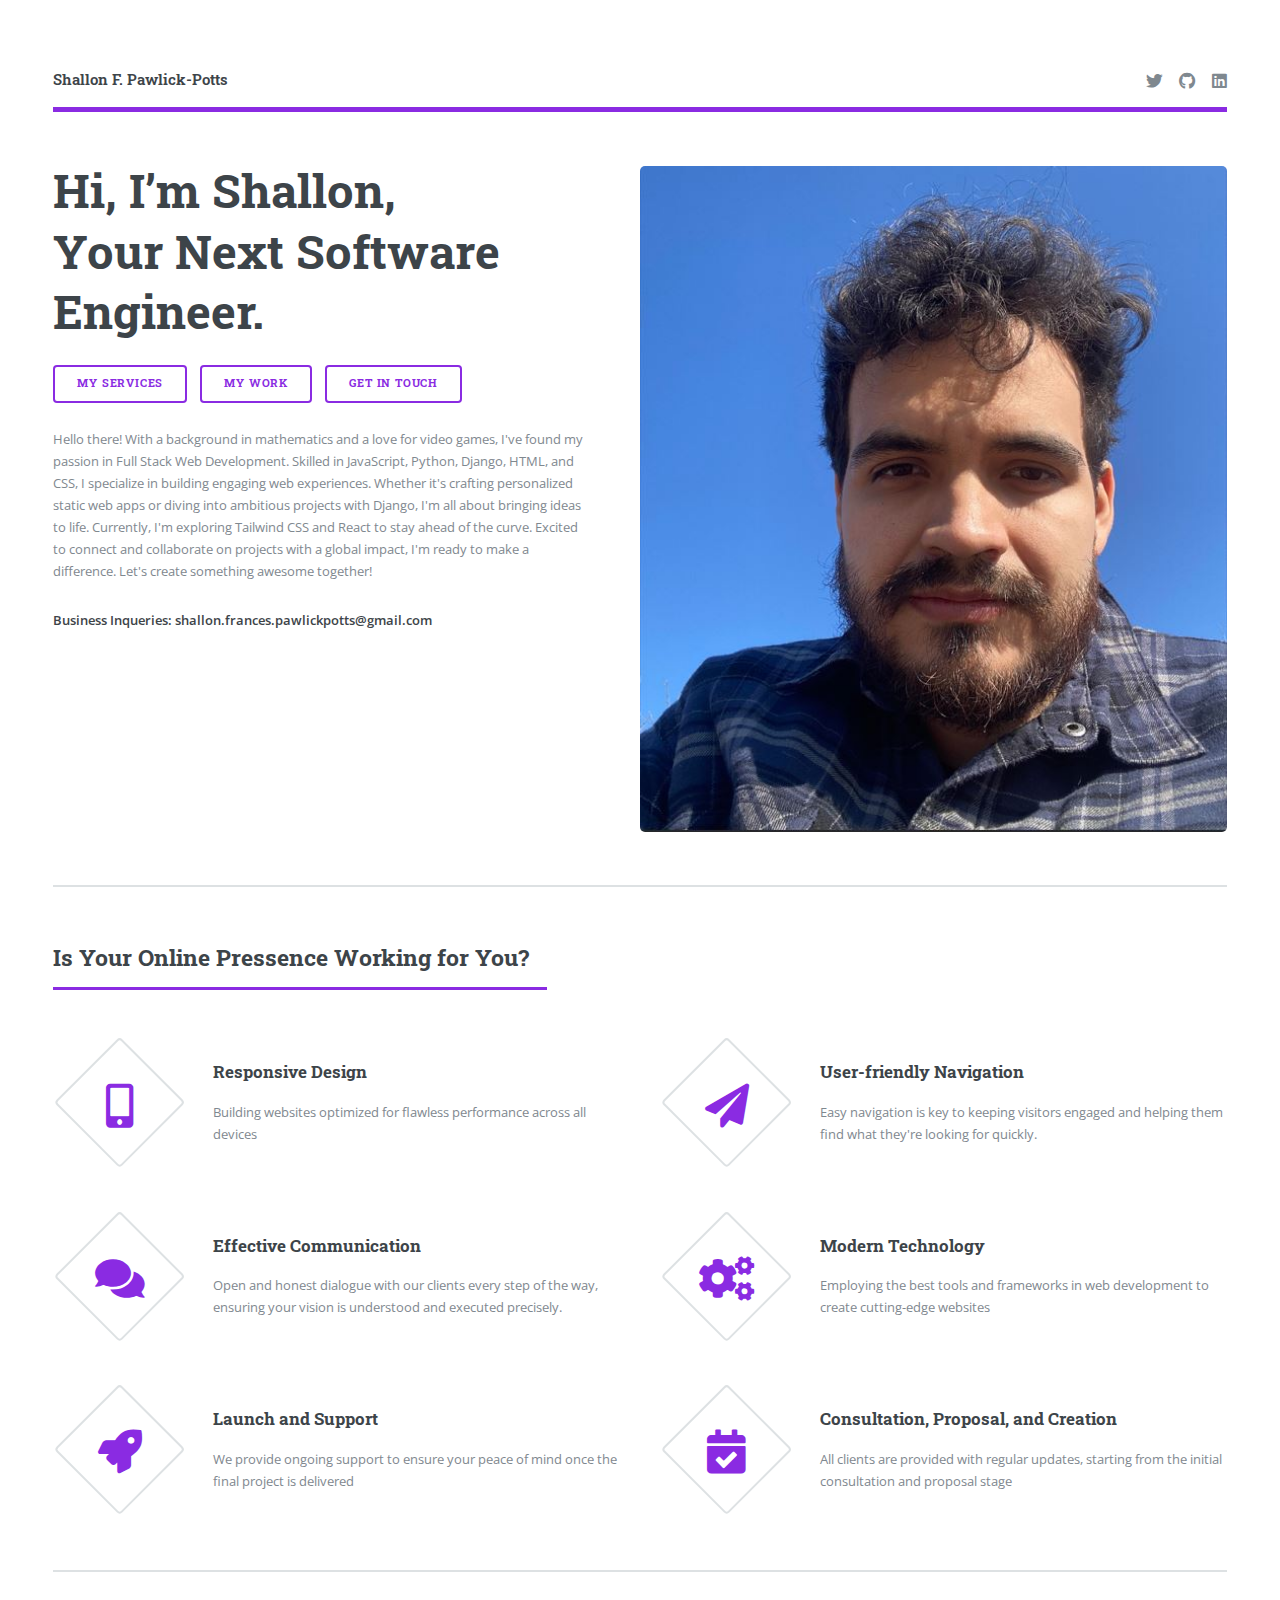
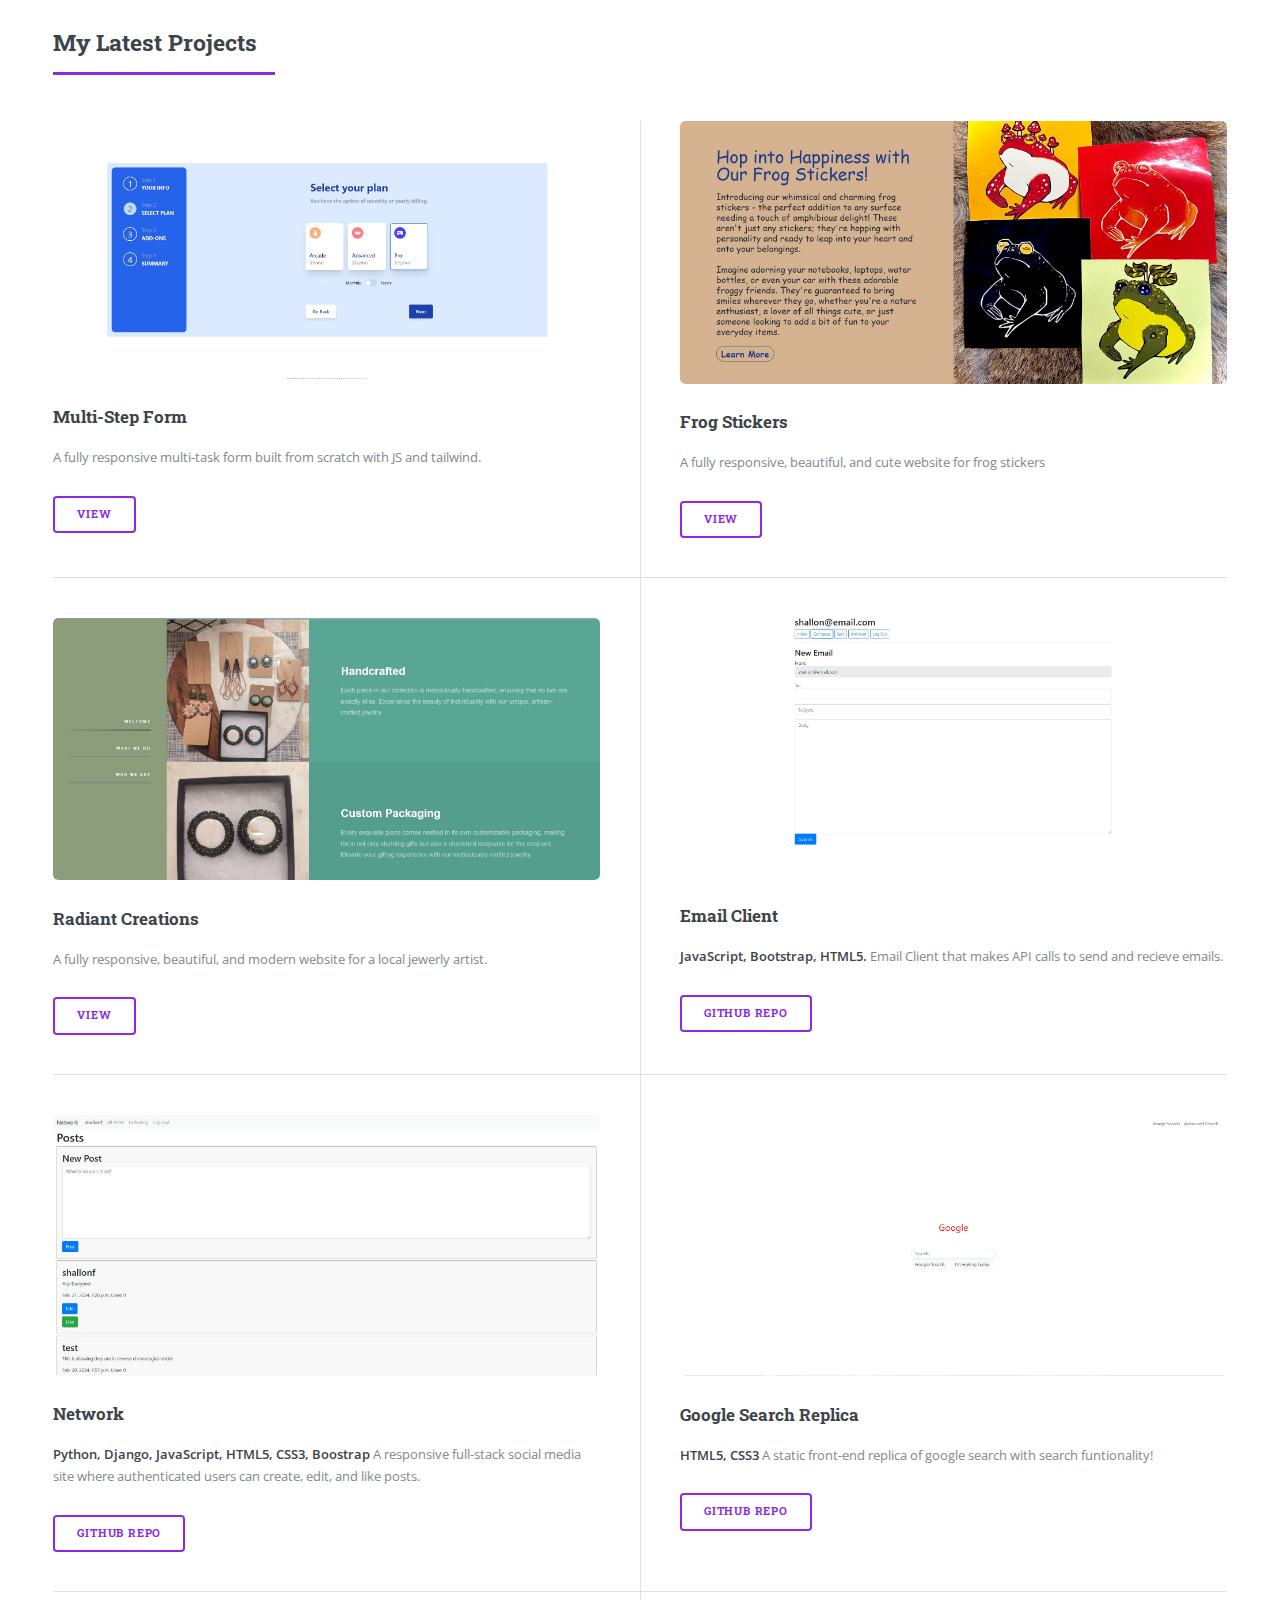
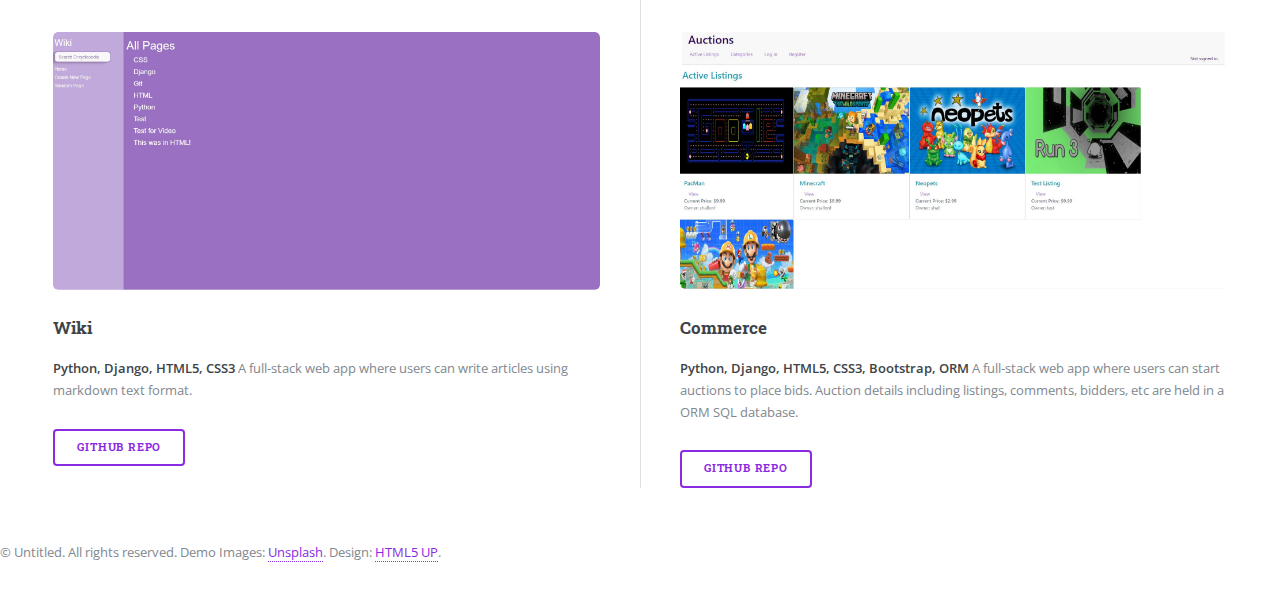
<file: index.html>
<!DOCTYPE HTML>
<!--
	Editorial by HTML5 UP
	html5up.net | @ajlkn
	Free for personal and commercial use under the CCA 3.0 license (html5up.net/license)
-->
<html>
	<head>
		<title>Shallon</title>
		<meta charset="utf-8" />
		<meta name="viewport" content="width=device-width, initial-scale=1, user-scalable=no" />
		<link rel="stylesheet" href="assets/css/main.css" />
	</head>
	<body class="is-preload">

		<!-- Wrapper -->
			<div id="wrapper">

				<!-- Main -->
					<div id="main">
						<div class="inner">

							<!-- Header -->
								<header id="header">
									<a href="#banner" class="logo"><strong>Shallon F. Pawlick-Potts</strong></a>
									<ul class="icons">
										<li><a href="https://twitter.com/shallondev" target="_blank" class="icon brands fa-twitter"><span class="label">Twitter</span></a></li>
										<li><a href="https://github.com/shallondev" target="_blank" class="icon brands fa-github"><span class="label">GitHub</span></a></li>
										<li><a href="https://www.linkedin.com/in/shallon-pawlick-potts-3b90b425b/" target="_blank" class="icon brands fa-linkedin"><span class="label">LinkIn</span></a></li>
									</ul>
								</header>

							<!-- Banner -->
								<section id="banner">
									<div class="content">
										<header>
											<h1>Hi, I’m Shallon,<br />
											Your Next Software Engineer.</h1>
										</header>
										<ul class="actions">
											<li><a href="#services" class="button big">My Services</a></li>
											<li><a href="#projects" class="button big">My Work</a></li>
											<li><a href="#connect-me" class="button big">Get in Touch</a></li>
										</ul>
										<p>
											Hello there! With a background in mathematics and a love for video games, I've found my passion in Full Stack Web Development. 
											Skilled in JavaScript, Python, Django, HTML, and CSS, I specialize in building engaging web experiences. Whether it's crafting personalized static web apps or 
											diving into ambitious projects with Django, I'm all about bringing ideas to life. Currently, I'm exploring Tailwind CSS and React to stay ahead of the curve. 
											Excited to connect and collaborate on projects with a global impact, I'm ready to make a difference. Let's create something awesome together!
										</p>
										<p id="connect-me">
											<strong>Business Inqueries: shallon.frances.pawlickpotts@gmail.com</strong>
										</p>
									</div>
									<span class="image object">
										<img src="images/me.jpg" alt="" />
									</span>
								</section>

							<!-- Section -->
								<section id="services">
									<header class="major">
										<h2>Is Your Online Pressence Working for You?</h2>
									</header>
									<div class="features">
										<article>
											<span class="icon solid fa-mobile-alt"></span>
											<div class="content">
												<h3>Responsive Design</h3>
												<p>Building websites optimized for flawless performance across all devices</p>
											</div>
										</article>
										<article>
											<span class="icon solid fa-paper-plane"></span>
											<div class="content">
												<h3>User-friendly Navigation</h3>
												<p>Easy navigation is key to keeping visitors engaged and helping them find what they're looking for quickly.</p>
											</div>
										</article>
										<article>
											<span class="icon solid fa-comments"></span>
											<div class="content">
												<h3>Effective Communication</h3>
												<p>Open and honest dialogue with our clients every step of the way, ensuring your vision is understood and executed precisely.</p>
											</div>
										</article>
										<article>
											<span class="icon solid fa-cogs"></span>
											<div class="content">
												<h3>Modern Technology</h3>
												<p>Employing the best tools and frameworks in web development to create cutting-edge websites</p>
											</div>
										</article>
										<article>
											<span class="icon solid fa-rocket"></span>
											<div class="content">
												<h3>Launch and Support</h3>
												<p>We provide ongoing support to ensure your peace of mind once the final project is delivered</p>
											</div>
										</article>
										<article>
											<span class="icon solid fa-calendar-check"></span>
											<div class="content">
												<h3>Consultation, Proposal, and Creation</h3>
												<p>All clients are provided with regular updates, starting from the initial consultation and proposal stage</p>
											</div>
										</article>
									</div>
								</section>

							<!-- Section -->
								<section id="projects">
									<header class="major">
										<h2>My Latest Projects</h2>
									</header>
									<div class="posts">
										<article>
											<a href="https://multi-form-shallon.netlify.app/" tartget="_blank" class="image"><img src="images/mult.jpg" alt="" /></a>
											<h3>Multi-Step Form</h3>
											<p>A fully responsive multi-task form built from scratch with JS and tailwind.</p>
											<ul class="actions">
												<li><a href="https://multi-form-shallon.netlify.app/" tartget="_blank" class="button">View</a></li>
											</ul>
										</article>
										<article>
											<a href="https://sticker-fenn.netlify.app/" tartget="_blank" class="image"><img src="images/frogstick.jpg" alt="" /></a>
											<h3>Frog Stickers</h3>
											<p>A fully responsive, beautiful, and cute website for frog stickers</p>
											<ul class="actions">
												<li><a href="https://sticker-fenn.netlify.app/" tartget="_blank" class="button">View</a></li>
											</ul>
										</article>
										<article>
											<a href="https://radiantcreations.netlify.app/" tartget="_blank" class="image"><img src="images/radiant.jpg" alt="" /></a>
											<h3>Radiant Creations</h3>
											<p>A fully responsive, beautiful, and modern website for a local jewerly artist.</p>
											<ul class="actions">
												<li><a href="https://radiantcreations.netlify.app/" tartget="_blank" class="button">View</a></li>
											</ul>
										</article>
										<article>
											<a href="https://github.com/shallondev/web50-projects" target="_blank" class="image"><img src="images/email.jpg" alt="" /></a>
											<h3>Email Client</h3>
											<p><strong>JavaScript, Bootstrap, HTML5.</strong> 
												Email Client that makes API calls to send and recieve emails.</p>
											<ul class="actions">
												<li><a href="https://github.com/shallondev/web50-projects" target="_blank" class="button">GitHub Repo</a></li>
											</ul>
										</article>
										<article>
											<a href="https://github.com/shallondev/web50-projects" target="_blank" class="image"><img src="images/network.jpg" alt="" /></a>
											<h3>Network</h3>
											<p><strong>Python, Django, JavaScript, HTML5, CSS3, Boostrap</strong> A responsive full-stack social media site where authenticated users can create, edit, and like posts.</p>
											<ul class="actions">
												<li><a href="https://github.com/shallondev/web50-projects" target="_blank" class="button">GitHub Repo</a></li>
											</ul>
										</article>
										<article>
											<a href="https://github.com/shallondev/web50-projects" target="_blank" class="image"><img src="images/search.jpg" alt="" /></a>
											<h3>Google Search Replica</h3>
											<p><strong>HTML5, CSS3</strong> A static front-end replica of google search with search funtionality!</p>
											<ul class="actions">
												<li><a href="https://github.com/shallondev/web50-projects" target="_blank" class="button">Github Repo</a></li>
											</ul>
										</article>
										<article>
											<a href="https://github.com/shallondev/web50-projects" target="_blank" class="image"><img src="images/wiki.jpg" alt="" /></a>
											<h3>Wiki</h3>
											<p><strong>Python, Django, HTML5, CSS3</strong> A full-stack web app where users can write articles using markdown text format.</p>
											<ul class="actions">
												<li><a href="https://github.com/shallondev/web50-projects" target="_blank" class="button">GitHub Repo</a></li>
											</ul>
										</article>
										<article>
											<a href="https://github.com/shallondev/web50-projects" target="_blank"class="image"><img src="images/commerce.jpg" alt="" /></a>
											<h3>Commerce</h3>
											<p><strong>Python, Django, HTML5, CSS3, Bootstrap, ORM</strong> A full-stack web app where users can start auctions to place bids. Auction details including listings, comments, bidders, etc are held in a ORM SQL database.</p>
											<ul class="actions">
												<li><a href="https://github.com/shallondev/web50-projects" target="_blank" class="button">GitHub Repo</a></li>
											</ul>
										</article>
									</div>
								</section>

						</div>
					</div>
			</div>

		<!-- Scripts -->
			<script src="assets/js/jquery.min.js"></script>
			<script src="assets/js/browser.min.js"></script>
			<script src="assets/js/breakpoints.min.js"></script>
			<script src="assets/js/util.js"></script>
			<script src="assets/js/main.js"></script>

			<p class="copyright">&copy; Untitled. All rights reserved. Demo Images: <a href="https://unsplash.com">Unsplash</a>. Design: <a href="https://html5up.net">HTML5 UP</a>.</p>
	</body>
</html>
</file>
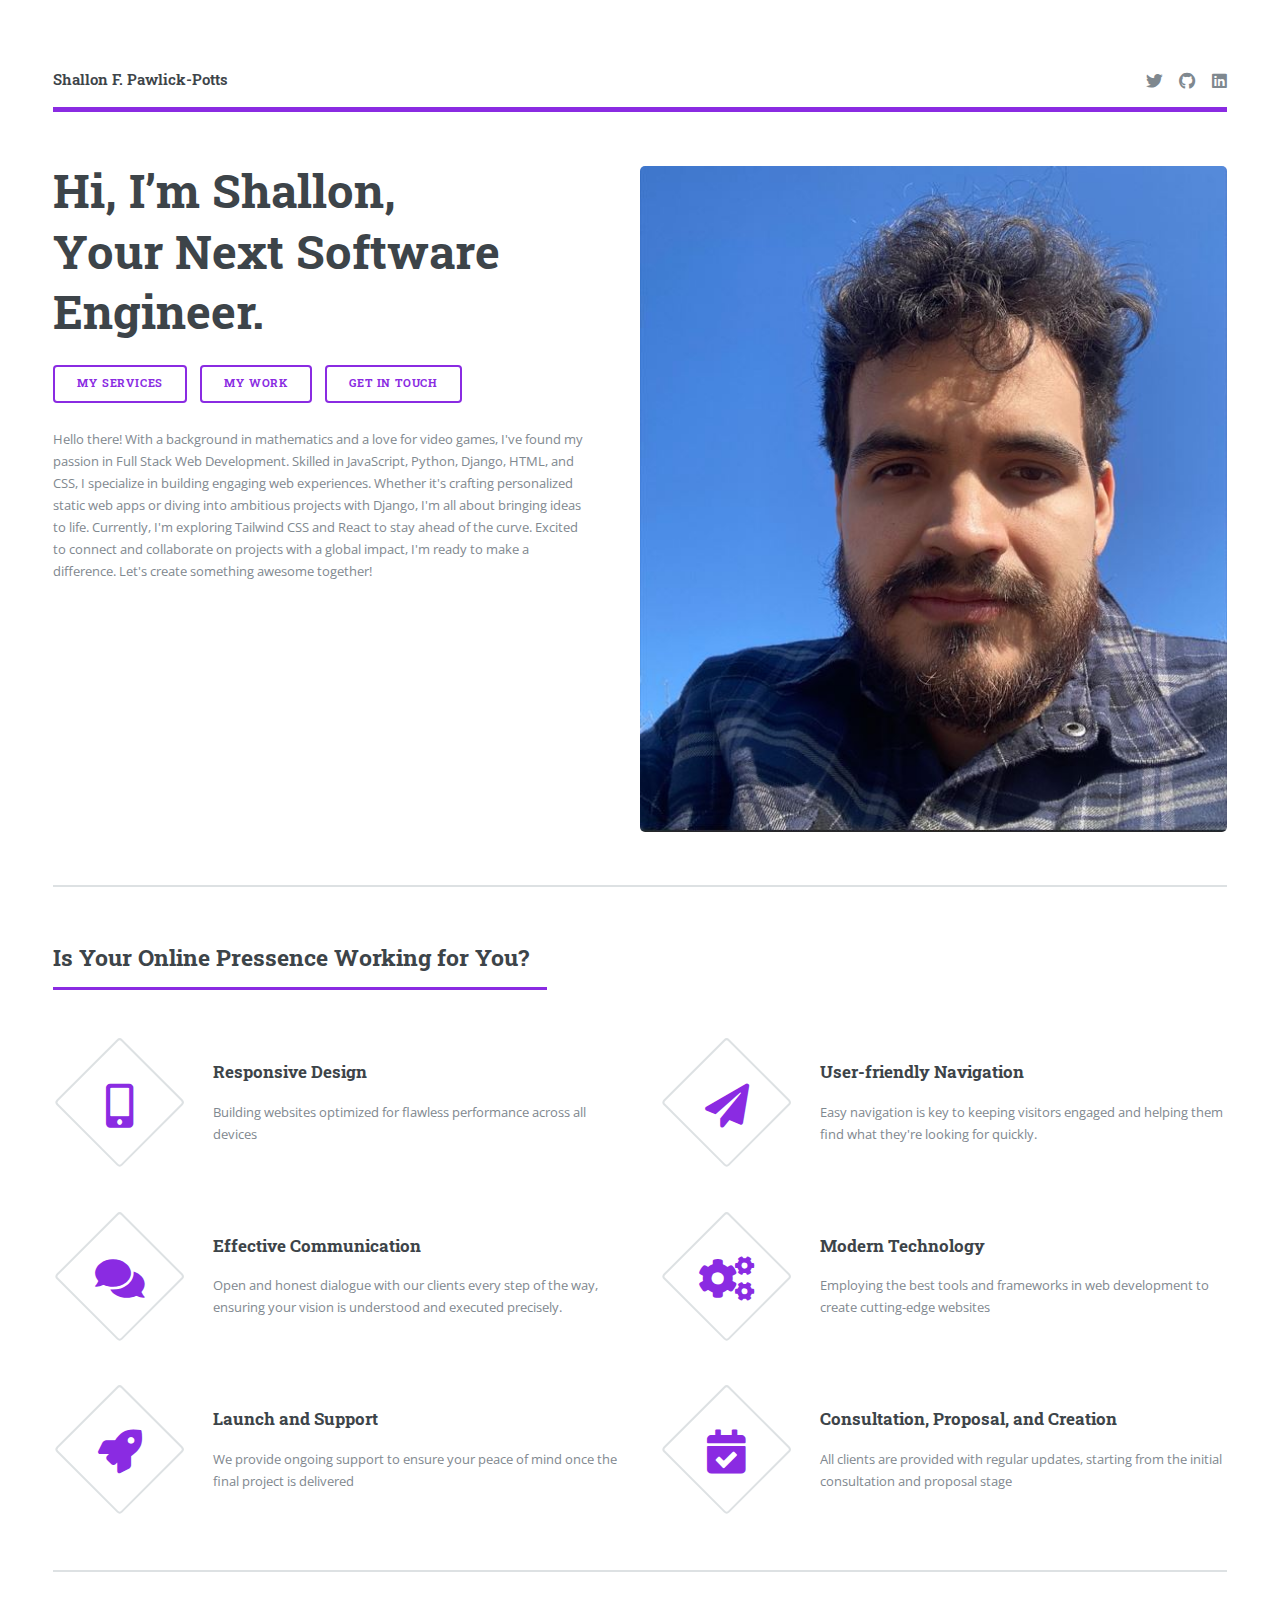
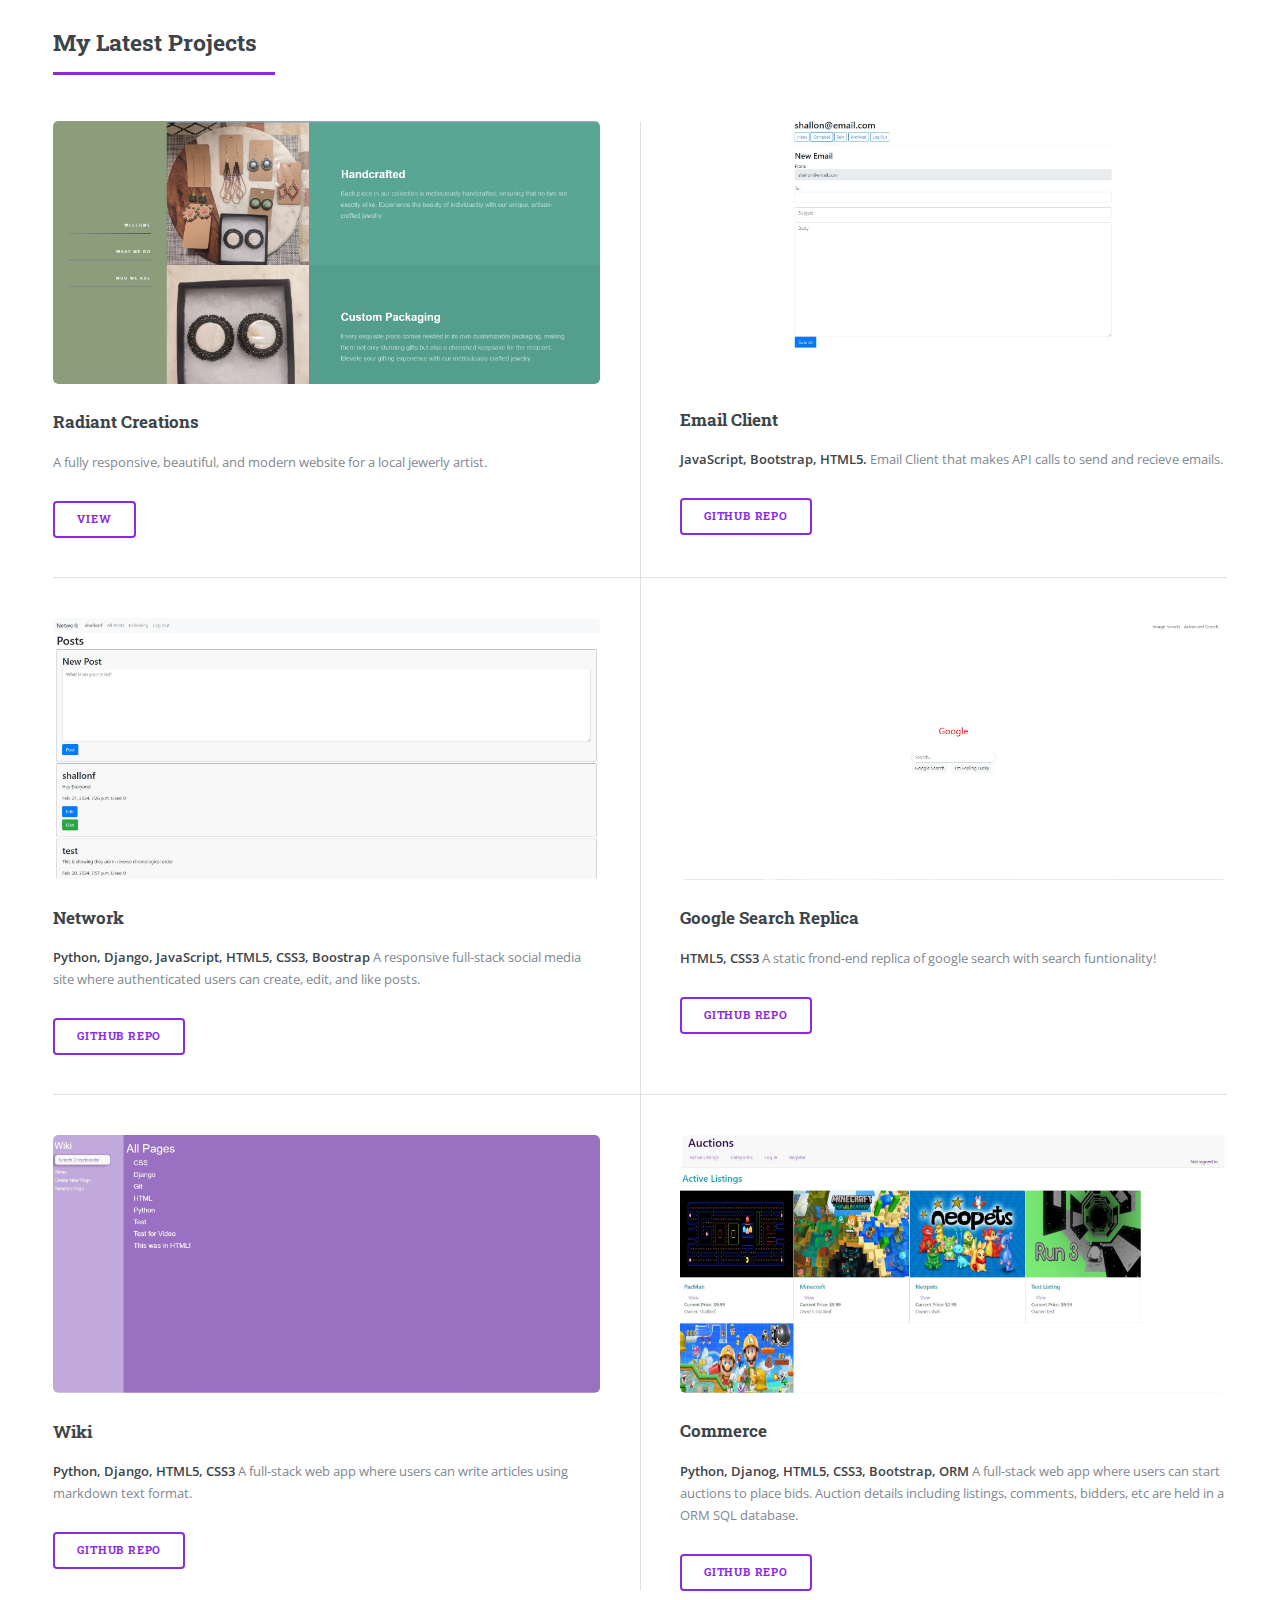
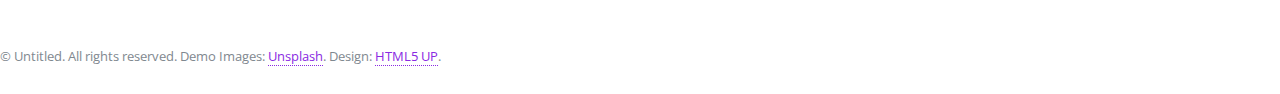
<file: portfolio/index.html>
<!DOCTYPE HTML>
<!--
	Editorial by HTML5 UP
	html5up.net | @ajlkn
	Free for personal and commercial use under the CCA 3.0 license (html5up.net/license)
-->
<html>
	<head>
		<title>Shallon</title>
		<meta charset="utf-8" />
		<meta name="viewport" content="width=device-width, initial-scale=1, user-scalable=no" />
		<link rel="stylesheet" href="assets/css/main.css" />
	</head>
	<body class="is-preload">

		<!-- Wrapper -->
			<div id="wrapper">

				<!-- Main -->
					<div id="main">
						<div class="inner">

							<!-- Header -->
								<header id="header">
									<a href="#banner" class="logo"><strong>Shallon F. Pawlick-Potts</strong></a>
									<ul class="icons">
										<li><a href="https://twitter.com/shallondev" target="_blank" class="icon brands fa-twitter"><span class="label">Twitter</span></a></li>
										<li><a href="https://github.com/shallondev" target="_blank" class="icon brands fa-github"><span class="label">GitHub</span></a></li>
										<li><a href="https://www.linkedin.com/in/shallon-pawlick-potts-3b90b425b/" target="_blank" class="icon brands fa-linkedin"><span class="label">LinkIn</span></a></li>
									</ul>
								</header>

							<!-- Banner -->
								<section id="banner">
									<div class="content">
										<header>
											<h1>Hi, I’m Shallon,<br />
											Your Next Software Engineer.</h1>
										</header>
										<ul class="actions">
											<li><a href="#services" class="button big">My Services</a></li>
											<li><a href="#projects" class="button big">My Work</a></li>
											<li><a href="#" class="button big">Get in Touch</a></li>
										</ul>
										<p>
											Hello there! With a background in mathematics and a love for video games, I've found my passion in Full Stack Web Development. 
											Skilled in JavaScript, Python, Django, HTML, and CSS, I specialize in building engaging web experiences. Whether it's crafting personalized static web apps or 
											diving into ambitious projects with Django, I'm all about bringing ideas to life. Currently, I'm exploring Tailwind CSS and React to stay ahead of the curve. 
											Excited to connect and collaborate on projects with a global impact, I'm ready to make a difference. Let's create something awesome together!
										</p>
									</div>
									<span class="image object">
										<img src="images/me.jpg" alt="" />
									</span>
								</section>

							<!-- Section -->
								<section id="services">
									<header class="major">
										<h2>Is Your Online Pressence Working for You?</h2>
									</header>
									<div class="features">
										<article>
											<span class="icon solid fa-mobile-alt"></span>
											<div class="content">
												<h3>Responsive Design</h3>
												<p>Building websites optimized for flawless performance across all devices</p>
											</div>
										</article>
										<article>
											<span class="icon solid fa-paper-plane"></span>
											<div class="content">
												<h3>User-friendly Navigation</h3>
												<p>Easy navigation is key to keeping visitors engaged and helping them find what they're looking for quickly.</p>
											</div>
										</article>
										<article>
											<span class="icon solid fa-comments"></span>
											<div class="content">
												<h3>Effective Communication</h3>
												<p>Open and honest dialogue with our clients every step of the way, ensuring your vision is understood and executed precisely.</p>
											</div>
										</article>
										<article>
											<span class="icon solid fa-cogs"></span>
											<div class="content">
												<h3>Modern Technology</h3>
												<p>Employing the best tools and frameworks in web development to create cutting-edge websites</p>
											</div>
										</article>
										<article>
											<span class="icon solid fa-rocket"></span>
											<div class="content">
												<h3>Launch and Support</h3>
												<p>We provide ongoing support to ensure your peace of mind once the final project is delivered</p>
											</div>
										</article>
										<article>
											<span class="icon solid fa-calendar-check"></span>
											<div class="content">
												<h3>Consultation, Proposal, and Creation</h3>
												<p>All clients are provided with regular updates, starting from the initial consultation and proposal stage</p>
											</div>
										</article>
									</div>
								</section>

							<!-- Section -->
								<section id="projects">
									<header class="major">
										<h2>My Latest Projects</h2>
									</header>
									<div class="posts">
										<article>
											<a href="https://radiantcreations.netlify.app/" tartget="_blank" class="image"><img src="images/radiant.jpg" alt="" /></a>
											<h3>Radiant Creations</h3>
											<p>A fully responsive, beautiful, and modern website for a local jewerly artist.</p>
											<ul class="actions">
												<li><a href="https://radiantcreations.netlify.app/" tartget="_blank" class="button">View</a></li>
											</ul>
										</article>
										<article>
											<a href="https://github.com/shallondev/web50-projects" target="_blank" class="image"><img src="images/email.jpg" alt="" /></a>
											<h3>Email Client</h3>
											<p><strong>JavaScript, Bootstrap, HTML5.</strong> 
												Email Client that makes API calls to send and recieve emails.</p>
											<ul class="actions">
												<li><a href="https://github.com/shallondev/web50-projects" target="_blank" class="button">GitHub Repo</a></li>
											</ul>
										</article>
										<article>
											<a href="https://github.com/shallondev/web50-projects" target="_blank" class="image"><img src="images/network.jpg" alt="" /></a>
											<h3>Network</h3>
											<p><strong>Python, Django, JavaScript, HTML5, CSS3, Boostrap</strong> A responsive full-stack social media site where authenticated users can create, edit, and like posts.</p>
											<ul class="actions">
												<li><a href="https://github.com/shallondev/web50-projects" target="_blank" class="button">GitHub Repo</a></li>
											</ul>
										</article>
										<article>
											<a href="https://github.com/shallondev/web50-projects" target="_blank" class="image"><img src="images/search.jpg" alt="" /></a>
											<h3>Google Search Replica</h3>
											<p><strong>HTML5, CSS3</strong> A static frond-end replica of google search with search funtionality!</p>
											<ul class="actions">
												<li><a href="https://github.com/shallondev/web50-projects" target="_blank" class="button">Github Repo</a></li>
											</ul>
										</article>
										<article>
											<a href="https://github.com/shallondev/web50-projects" target="_blank" class="image"><img src="images/wiki.jpg" alt="" /></a>
											<h3>Wiki</h3>
											<p><strong>Python, Django, HTML5, CSS3</strong> A full-stack web app where users can write articles using markdown text format.</p>
											<ul class="actions">
												<li><a href="https://github.com/shallondev/web50-projects" target="_blank" class="button">GitHub Repo</a></li>
											</ul>
										</article>
										<article>
											<a href="https://github.com/shallondev/web50-projects" target="_blank"class="image"><img src="images/commerce.jpg" alt="" /></a>
											<h3>Commerce</h3>
											<p><strong>Python, Djanog, HTML5, CSS3, Bootstrap, ORM</strong> A full-stack web app where users can start auctions to place bids. Auction details including listings, comments, bidders, etc are held in a ORM SQL database.</p>
											<ul class="actions">
												<li><a href="https://github.com/shallondev/web50-projects" target="_blank" class="button">GitHub Repo</a></li>
											</ul>
										</article>
									</div>
								</section>

						</div>
					</div>
			</div>

		<!-- Scripts -->
			<script src="assets/js/jquery.min.js"></script>
			<script src="assets/js/browser.min.js"></script>
			<script src="assets/js/breakpoints.min.js"></script>
			<script src="assets/js/util.js"></script>
			<script src="assets/js/main.js"></script>

			<p class="copyright">&copy; Untitled. All rights reserved. Demo Images: <a href="https://unsplash.com">Unsplash</a>. Design: <a href="https://html5up.net">HTML5 UP</a>.</p>
	</body>
</html>
</file>
<file: assets/css/main.css>
@import url(fontawesome-all.min.css);
@import url("https://fonts.googleapis.com/css?family=Open+Sans:400,600,400italic,600italic|Roboto+Slab:400,700");
/*
	Editorial by HTML5 UP
	html5up.net | @ajlkn
	Free for personal and commercial use under the CCA 3.0 license (html5up.net/license)
*/
html {
  scroll-behavior: smooth;
}
html, body, div, span, applet, object,
iframe, h1, h2, h3, h4, h5, h6, p, blockquote,
pre, a, abbr, acronym, address, big, cite,
code, del, dfn, em, img, ins, kbd, q, s, samp,
small, strike, strong, sub, sup, tt, var, b,
u, i, center, dl, dt, dd, ol, ul, li, fieldset,
form, label, legend, table, caption, tbody,
tfoot, thead, tr, th, td, article, aside,
canvas, details, embed, figure, figcaption,
footer, header, hgroup, menu, nav, output, ruby,
section, summary, time, mark, audio, video {
  margin: 0;
  padding: 0;
  border: 0;
  font-size: 100%;
  font: inherit;
  vertical-align: baseline; }

article, aside, details, figcaption, figure,
footer, header, hgroup, menu, nav, section {
  display: block; }

body {
  line-height: 1; }

ol, ul {
  list-style: none; }

blockquote, q {
  quotes: none; }
  blockquote:before, blockquote:after, q:before, q:after {
    content: '';
    content: none; }

table {
  border-collapse: collapse;
  border-spacing: 0; }

body {
  -webkit-text-size-adjust: none; }

mark {
  background-color: transparent;
  color: inherit; }

input::-moz-focus-inner {
  border: 0;
  padding: 0; }

input, select, textarea {
  -moz-appearance: none;
  -webkit-appearance: none;
  -ms-appearance: none;
  appearance: none; }

/* Basic */
@-ms-viewport {
  width: device-width; }

body {
  -ms-overflow-style: scrollbar; }

@media screen and (max-width: 480px) {
  html, body {
    min-width: 320px; } }

html {
  box-sizing: border-box; }

*, *:before, *:after {
  box-sizing: inherit; }

body {
  background: #ffffff; }
  body.is-preload *, body.is-preload *:before, body.is-preload *:after, body.is-resizing *, body.is-resizing *:before, body.is-resizing *:after {
    -moz-animation: none !important;
    -webkit-animation: none !important;
    -ms-animation: none !important;
    animation: none !important;
    -moz-transition: none !important;
    -webkit-transition: none !important;
    -ms-transition: none !important;
    transition: none !important; }

/* Type */
body, input, select, textarea {
  color: #7f888f;
  font-family: "Open Sans", sans-serif;
  font-size: 13pt;
  font-weight: 400;
  line-height: 1.65; }
  @media screen and (max-width: 1680px) {
    body, input, select, textarea {
      font-size: 11pt; } }
  @media screen and (max-width: 1280px) {
    body, input, select, textarea {
      font-size: 10pt; } }
  @media screen and (max-width: 360px) {
    body, input, select, textarea {
      font-size: 9pt; } }

a {
  -moz-transition: color 0.2s ease-in-out, border-bottom-color 0.2s ease-in-out;
  -webkit-transition: color 0.2s ease-in-out, border-bottom-color 0.2s ease-in-out;
  -ms-transition: color 0.2s ease-in-out, border-bottom-color 0.2s ease-in-out;
  transition: color 0.2s ease-in-out, border-bottom-color 0.2s ease-in-out;
  border-bottom: dotted 1px;
  color: #8a2be2;
  text-decoration: none; }
  a:hover {
    border-bottom-color: #8a2be2;
    color: #8a2be2 !important; }
    a:hover strong {
      color: inherit; }

strong, b {
  color: #3d4449;
  font-weight: 600; }

em, i {
  font-style: italic; }

p {
  margin: 0 0 2em 0; }

h1, h2, h3, h4, h5, h6 {
  color: #3d4449;
  font-family: "Roboto Slab", serif;
  font-weight: 700;
  line-height: 1.5;
  margin: 0 0 1em 0; }
  h1 a, h2 a, h3 a, h4 a, h5 a, h6 a {
    color: inherit;
    text-decoration: none;
    border-bottom: 0; }

h1 {
  font-size: 4em;
  margin: 0 0 0.5em 0;
  line-height: 1.3; }

h2 {
  font-size: 1.75em; }

h3 {
  font-size: 1.25em; }

h4 {
  font-size: 1.1em; }

h5 {
  font-size: 0.9em; }

h6 {
  font-size: 0.7em; }

@media screen and (max-width: 1680px) {
  h1 {
    font-size: 3.5em; } }

@media screen and (max-width: 980px) {
  h1 {
    font-size: 3.25em; } }

@media screen and (max-width: 736px) {
  h1 {
    font-size: 2em;
    line-height: 1.4; }
  h2 {
    font-size: 1.5em; } }

sub {
  font-size: 0.8em;
  position: relative;
  top: 0.5em; }

sup {
  font-size: 0.8em;
  position: relative;
  top: -0.5em; }

blockquote {
  border-left: solid 3px rgba(210, 215, 217, 0.75);
  font-style: italic;
  margin: 0 0 2em 0;
  padding: 0.5em 0 0.5em 2em; }

code {
  background: rgba(230, 235, 237, 0.25);
  border-radius: 0.375em;
  border: solid 1px rgba(210, 215, 217, 0.75);
  font-family: "Courier New", monospace;
  font-size: 0.9em;
  margin: 0 0.25em;
  padding: 0.25em 0.65em; }

pre {
  -webkit-overflow-scrolling: touch;
  font-family: "Courier New", monospace;
  font-size: 0.9em;
  margin: 0 0 2em 0; }
  pre code {
    display: block;
    line-height: 1.75;
    padding: 1em 1.5em;
    overflow-x: auto; }

hr {
  border: 0;
  border-bottom: solid 1px rgba(210, 215, 217, 0.75);
  margin: 2em 0; }
  hr.major {
    margin: 3em 0; }

.align-left {
  text-align: left; }

.align-center {
  text-align: center; }

.align-right {
  text-align: right; }

/* Row */
.row {
  display: flex;
  flex-wrap: wrap;
  box-sizing: border-box;
  align-items: stretch; }
  .row > * {
    box-sizing: border-box; }
  .row.gtr-uniform > * > :last-child {
    margin-bottom: 0; }
  .row.aln-left {
    justify-content: flex-start; }
  .row.aln-center {
    justify-content: center; }
  .row.aln-right {
    justify-content: flex-end; }
  .row.aln-top {
    align-items: flex-start; }
  .row.aln-middle {
    align-items: center; }
  .row.aln-bottom {
    align-items: flex-end; }
  .row > .imp {
    order: -1; }
  .row > .col-1 {
    width: 8.33333%; }
  .row > .off-1 {
    margin-left: 8.33333%; }
  .row > .col-2 {
    width: 16.66667%; }
  .row > .off-2 {
    margin-left: 16.66667%; }
  .row > .col-3 {
    width: 25%; }
  .row > .off-3 {
    margin-left: 25%; }
  .row > .col-4 {
    width: 33.33333%; }
  .row > .off-4 {
    margin-left: 33.33333%; }
  .row > .col-5 {
    width: 41.66667%; }
  .row > .off-5 {
    margin-left: 41.66667%; }
  .row > .col-6 {
    width: 50%; }
  .row > .off-6 {
    margin-left: 50%; }
  .row > .col-7 {
    width: 58.33333%; }
  .row > .off-7 {
    margin-left: 58.33333%; }
  .row > .col-8 {
    width: 66.66667%; }
  .row > .off-8 {
    margin-left: 66.66667%; }
  .row > .col-9 {
    width: 75%; }
  .row > .off-9 {
    margin-left: 75%; }
  .row > .col-10 {
    width: 83.33333%; }
  .row > .off-10 {
    margin-left: 83.33333%; }
  .row > .col-11 {
    width: 91.66667%; }
  .row > .off-11 {
    margin-left: 91.66667%; }
  .row > .col-12 {
    width: 100%; }
  .row > .off-12 {
    margin-left: 100%; }
  .row.gtr-0 {
    margin-top: 0;
    margin-left: 0em; }
    .row.gtr-0 > * {
      padding: 0 0 0 0em; }
    .row.gtr-0.gtr-uniform {
      margin-top: 0em; }
      .row.gtr-0.gtr-uniform > * {
        padding-top: 0em; }
  .row.gtr-25 {
    margin-top: 0;
    margin-left: -0.375em; }
    .row.gtr-25 > * {
      padding: 0 0 0 0.375em; }
    .row.gtr-25.gtr-uniform {
      margin-top: -0.375em; }
      .row.gtr-25.gtr-uniform > * {
        padding-top: 0.375em; }
  .row.gtr-50 {
    margin-top: 0;
    margin-left: -0.75em; }
    .row.gtr-50 > * {
      padding: 0 0 0 0.75em; }
    .row.gtr-50.gtr-uniform {
      margin-top: -0.75em; }
      .row.gtr-50.gtr-uniform > * {
        padding-top: 0.75em; }
  .row {
    margin-top: 0;
    margin-left: -1.5em; }
    .row > * {
      padding: 0 0 0 1.5em; }
    .row.gtr-uniform {
      margin-top: -1.5em; }
      .row.gtr-uniform > * {
        padding-top: 1.5em; }
  .row.gtr-150 {
    margin-top: 0;
    margin-left: -2.25em; }
    .row.gtr-150 > * {
      padding: 0 0 0 2.25em; }
    .row.gtr-150.gtr-uniform {
      margin-top: -2.25em; }
      .row.gtr-150.gtr-uniform > * {
        padding-top: 2.25em; }
  .row.gtr-200 {
    margin-top: 0;
    margin-left: -3em; }
    .row.gtr-200 > * {
      padding: 0 0 0 3em; }
    .row.gtr-200.gtr-uniform {
      margin-top: -3em; }
      .row.gtr-200.gtr-uniform > * {
        padding-top: 3em; }
  @media screen and (max-width: 1680px) {
    .row {
      display: flex;
      flex-wrap: wrap;
      box-sizing: border-box;
      align-items: stretch; }
      .row > * {
        box-sizing: border-box; }
      .row.gtr-uniform > * > :last-child {
        margin-bottom: 0; }
      .row.aln-left {
        justify-content: flex-start; }
      .row.aln-center {
        justify-content: center; }
      .row.aln-right {
        justify-content: flex-end; }
      .row.aln-top {
        align-items: flex-start; }
      .row.aln-middle {
        align-items: center; }
      .row.aln-bottom {
        align-items: flex-end; }
      .row > .imp-xlarge {
        order: -1; }
      .row > .col-1-xlarge {
        width: 8.33333%; }
      .row > .off-1-xlarge {
        margin-left: 8.33333%; }
      .row > .col-2-xlarge {
        width: 16.66667%; }
      .row > .off-2-xlarge {
        margin-left: 16.66667%; }
      .row > .col-3-xlarge {
        width: 25%; }
      .row > .off-3-xlarge {
        margin-left: 25%; }
      .row > .col-4-xlarge {
        width: 33.33333%; }
      .row > .off-4-xlarge {
        margin-left: 33.33333%; }
      .row > .col-5-xlarge {
        width: 41.66667%; }
      .row > .off-5-xlarge {
        margin-left: 41.66667%; }
      .row > .col-6-xlarge {
        width: 50%; }
      .row > .off-6-xlarge {
        margin-left: 50%; }
      .row > .col-7-xlarge {
        width: 58.33333%; }
      .row > .off-7-xlarge {
        margin-left: 58.33333%; }
      .row > .col-8-xlarge {
        width: 66.66667%; }
      .row > .off-8-xlarge {
        margin-left: 66.66667%; }
      .row > .col-9-xlarge {
        width: 75%; }
      .row > .off-9-xlarge {
        margin-left: 75%; }
      .row > .col-10-xlarge {
        width: 83.33333%; }
      .row > .off-10-xlarge {
        margin-left: 83.33333%; }
      .row > .col-11-xlarge {
        width: 91.66667%; }
      .row > .off-11-xlarge {
        margin-left: 91.66667%; }
      .row > .col-12-xlarge {
        width: 100%; }
      .row > .off-12-xlarge {
        margin-left: 100%; }
      .row.gtr-0 {
        margin-top: 0;
        margin-left: 0em; }
        .row.gtr-0 > * {
          padding: 0 0 0 0em; }
        .row.gtr-0.gtr-uniform {
          margin-top: 0em; }
          .row.gtr-0.gtr-uniform > * {
            padding-top: 0em; }
      .row.gtr-25 {
        margin-top: 0;
        margin-left: -0.375em; }
        .row.gtr-25 > * {
          padding: 0 0 0 0.375em; }
        .row.gtr-25.gtr-uniform {
          margin-top: -0.375em; }
          .row.gtr-25.gtr-uniform > * {
            padding-top: 0.375em; }
      .row.gtr-50 {
        margin-top: 0;
        margin-left: -0.75em; }
        .row.gtr-50 > * {
          padding: 0 0 0 0.75em; }
        .row.gtr-50.gtr-uniform {
          margin-top: -0.75em; }
          .row.gtr-50.gtr-uniform > * {
            padding-top: 0.75em; }
      .row {
        margin-top: 0;
        margin-left: -1.5em; }
        .row > * {
          padding: 0 0 0 1.5em; }
        .row.gtr-uniform {
          margin-top: -1.5em; }
          .row.gtr-uniform > * {
            padding-top: 1.5em; }
      .row.gtr-150 {
        margin-top: 0;
        margin-left: -2.25em; }
        .row.gtr-150 > * {
          padding: 0 0 0 2.25em; }
        .row.gtr-150.gtr-uniform {
          margin-top: -2.25em; }
          .row.gtr-150.gtr-uniform > * {
            padding-top: 2.25em; }
      .row.gtr-200 {
        margin-top: 0;
        margin-left: -3em; }
        .row.gtr-200 > * {
          padding: 0 0 0 3em; }
        .row.gtr-200.gtr-uniform {
          margin-top: -3em; }
          .row.gtr-200.gtr-uniform > * {
            padding-top: 3em; } }
  @media screen and (max-width: 1280px) {
    .row {
      display: flex;
      flex-wrap: wrap;
      box-sizing: border-box;
      align-items: stretch; }
      .row > * {
        box-sizing: border-box; }
      .row.gtr-uniform > * > :last-child {
        margin-bottom: 0; }
      .row.aln-left {
        justify-content: flex-start; }
      .row.aln-center {
        justify-content: center; }
      .row.aln-right {
        justify-content: flex-end; }
      .row.aln-top {
        align-items: flex-start; }
      .row.aln-middle {
        align-items: center; }
      .row.aln-bottom {
        align-items: flex-end; }
      .row > .imp-large {
        order: -1; }
      .row > .col-1-large {
        width: 8.33333%; }
      .row > .off-1-large {
        margin-left: 8.33333%; }
      .row > .col-2-large {
        width: 16.66667%; }
      .row > .off-2-large {
        margin-left: 16.66667%; }
      .row > .col-3-large {
        width: 25%; }
      .row > .off-3-large {
        margin-left: 25%; }
      .row > .col-4-large {
        width: 33.33333%; }
      .row > .off-4-large {
        margin-left: 33.33333%; }
      .row > .col-5-large {
        width: 41.66667%; }
      .row > .off-5-large {
        margin-left: 41.66667%; }
      .row > .col-6-large {
        width: 50%; }
      .row > .off-6-large {
        margin-left: 50%; }
      .row > .col-7-large {
        width: 58.33333%; }
      .row > .off-7-large {
        margin-left: 58.33333%; }
      .row > .col-8-large {
        width: 66.66667%; }
      .row > .off-8-large {
        margin-left: 66.66667%; }
      .row > .col-9-large {
        width: 75%; }
      .row > .off-9-large {
        margin-left: 75%; }
      .row > .col-10-large {
        width: 83.33333%; }
      .row > .off-10-large {
        margin-left: 83.33333%; }
      .row > .col-11-large {
        width: 91.66667%; }
      .row > .off-11-large {
        margin-left: 91.66667%; }
      .row > .col-12-large {
        width: 100%; }
      .row > .off-12-large {
        margin-left: 100%; }
      .row.gtr-0 {
        margin-top: 0;
        margin-left: 0em; }
        .row.gtr-0 > * {
          padding: 0 0 0 0em; }
        .row.gtr-0.gtr-uniform {
          margin-top: 0em; }
          .row.gtr-0.gtr-uniform > * {
            padding-top: 0em; }
      .row.gtr-25 {
        margin-top: 0;
        margin-left: -0.375em; }
        .row.gtr-25 > * {
          padding: 0 0 0 0.375em; }
        .row.gtr-25.gtr-uniform {
          margin-top: -0.375em; }
          .row.gtr-25.gtr-uniform > * {
            padding-top: 0.375em; }
      .row.gtr-50 {
        margin-top: 0;
        margin-left: -0.75em; }
        .row.gtr-50 > * {
          padding: 0 0 0 0.75em; }
        .row.gtr-50.gtr-uniform {
          margin-top: -0.75em; }
          .row.gtr-50.gtr-uniform > * {
            padding-top: 0.75em; }
      .row {
        margin-top: 0;
        margin-left: -1.5em; }
        .row > * {
          padding: 0 0 0 1.5em; }
        .row.gtr-uniform {
          margin-top: -1.5em; }
          .row.gtr-uniform > * {
            padding-top: 1.5em; }
      .row.gtr-150 {
        margin-top: 0;
        margin-left: -2.25em; }
        .row.gtr-150 > * {
          padding: 0 0 0 2.25em; }
        .row.gtr-150.gtr-uniform {
          margin-top: -2.25em; }
          .row.gtr-150.gtr-uniform > * {
            padding-top: 2.25em; }
      .row.gtr-200 {
        margin-top: 0;
        margin-left: -3em; }
        .row.gtr-200 > * {
          padding: 0 0 0 3em; }
        .row.gtr-200.gtr-uniform {
          margin-top: -3em; }
          .row.gtr-200.gtr-uniform > * {
            padding-top: 3em; } }
  @media screen and (max-width: 980px) {
    .row {
      display: flex;
      flex-wrap: wrap;
      box-sizing: border-box;
      align-items: stretch; }
      .row > * {
        box-sizing: border-box; }
      .row.gtr-uniform > * > :last-child {
        margin-bottom: 0; }
      .row.aln-left {
        justify-content: flex-start; }
      .row.aln-center {
        justify-content: center; }
      .row.aln-right {
        justify-content: flex-end; }
      .row.aln-top {
        align-items: flex-start; }
      .row.aln-middle {
        align-items: center; }
      .row.aln-bottom {
        align-items: flex-end; }
      .row > .imp-medium {
        order: -1; }
      .row > .col-1-medium {
        width: 8.33333%; }
      .row > .off-1-medium {
        margin-left: 8.33333%; }
      .row > .col-2-medium {
        width: 16.66667%; }
      .row > .off-2-medium {
        margin-left: 16.66667%; }
      .row > .col-3-medium {
        width: 25%; }
      .row > .off-3-medium {
        margin-left: 25%; }
      .row > .col-4-medium {
        width: 33.33333%; }
      .row > .off-4-medium {
        margin-left: 33.33333%; }
      .row > .col-5-medium {
        width: 41.66667%; }
      .row > .off-5-medium {
        margin-left: 41.66667%; }
      .row > .col-6-medium {
        width: 50%; }
      .row > .off-6-medium {
        margin-left: 50%; }
      .row > .col-7-medium {
        width: 58.33333%; }
      .row > .off-7-medium {
        margin-left: 58.33333%; }
      .row > .col-8-medium {
        width: 66.66667%; }
      .row > .off-8-medium {
        margin-left: 66.66667%; }
      .row > .col-9-medium {
        width: 75%; }
      .row > .off-9-medium {
        margin-left: 75%; }
      .row > .col-10-medium {
        width: 83.33333%; }
      .row > .off-10-medium {
        margin-left: 83.33333%; }
      .row > .col-11-medium {
        width: 91.66667%; }
      .row > .off-11-medium {
        margin-left: 91.66667%; }
      .row > .col-12-medium {
        width: 100%; }
      .row > .off-12-medium {
        margin-left: 100%; }
      .row.gtr-0 {
        margin-top: 0;
        margin-left: 0em; }
        .row.gtr-0 > * {
          padding: 0 0 0 0em; }
        .row.gtr-0.gtr-uniform {
          margin-top: 0em; }
          .row.gtr-0.gtr-uniform > * {
            padding-top: 0em; }
      .row.gtr-25 {
        margin-top: 0;
        margin-left: -0.375em; }
        .row.gtr-25 > * {
          padding: 0 0 0 0.375em; }
        .row.gtr-25.gtr-uniform {
          margin-top: -0.375em; }
          .row.gtr-25.gtr-uniform > * {
            padding-top: 0.375em; }
      .row.gtr-50 {
        margin-top: 0;
        margin-left: -0.75em; }
        .row.gtr-50 > * {
          padding: 0 0 0 0.75em; }
        .row.gtr-50.gtr-uniform {
          margin-top: -0.75em; }
          .row.gtr-50.gtr-uniform > * {
            padding-top: 0.75em; }
      .row {
        margin-top: 0;
        margin-left: -1.5em; }
        .row > * {
          padding: 0 0 0 1.5em; }
        .row.gtr-uniform {
          margin-top: -1.5em; }
          .row.gtr-uniform > * {
            padding-top: 1.5em; }
      .row.gtr-150 {
        margin-top: 0;
        margin-left: -2.25em; }
        .row.gtr-150 > * {
          padding: 0 0 0 2.25em; }
        .row.gtr-150.gtr-uniform {
          margin-top: -2.25em; }
          .row.gtr-150.gtr-uniform > * {
            padding-top: 2.25em; }
      .row.gtr-200 {
        margin-top: 0;
        margin-left: -3em; }
        .row.gtr-200 > * {
          padding: 0 0 0 3em; }
        .row.gtr-200.gtr-uniform {
          margin-top: -3em; }
          .row.gtr-200.gtr-uniform > * {
            padding-top: 3em; } }
  @media screen and (max-width: 736px) {
    .row {
      display: flex;
      flex-wrap: wrap;
      box-sizing: border-box;
      align-items: stretch; }
      .row > * {
        box-sizing: border-box; }
      .row.gtr-uniform > * > :last-child {
        margin-bottom: 0; }
      .row.aln-left {
        justify-content: flex-start; }
      .row.aln-center {
        justify-content: center; }
      .row.aln-right {
        justify-content: flex-end; }
      .row.aln-top {
        align-items: flex-start; }
      .row.aln-middle {
        align-items: center; }
      .row.aln-bottom {
        align-items: flex-end; }
      .row > .imp-small {
        order: -1; }
      .row > .col-1-small {
        width: 8.33333%; }
      .row > .off-1-small {
        margin-left: 8.33333%; }
      .row > .col-2-small {
        width: 16.66667%; }
      .row > .off-2-small {
        margin-left: 16.66667%; }
      .row > .col-3-small {
        width: 25%; }
      .row > .off-3-small {
        margin-left: 25%; }
      .row > .col-4-small {
        width: 33.33333%; }
      .row > .off-4-small {
        margin-left: 33.33333%; }
      .row > .col-5-small {
        width: 41.66667%; }
      .row > .off-5-small {
        margin-left: 41.66667%; }
      .row > .col-6-small {
        width: 50%; }
      .row > .off-6-small {
        margin-left: 50%; }
      .row > .col-7-small {
        width: 58.33333%; }
      .row > .off-7-small {
        margin-left: 58.33333%; }
      .row > .col-8-small {
        width: 66.66667%; }
      .row > .off-8-small {
        margin-left: 66.66667%; }
      .row > .col-9-small {
        width: 75%; }
      .row > .off-9-small {
        margin-left: 75%; }
      .row > .col-10-small {
        width: 83.33333%; }
      .row > .off-10-small {
        margin-left: 83.33333%; }
      .row > .col-11-small {
        width: 91.66667%; }
      .row > .off-11-small {
        margin-left: 91.66667%; }
      .row > .col-12-small {
        width: 100%; }
      .row > .off-12-small {
        margin-left: 100%; }
      .row.gtr-0 {
        margin-top: 0;
        margin-left: 0em; }
        .row.gtr-0 > * {
          padding: 0 0 0 0em; }
        .row.gtr-0.gtr-uniform {
          margin-top: 0em; }
          .row.gtr-0.gtr-uniform > * {
            padding-top: 0em; }
      .row.gtr-25 {
        margin-top: 0;
        margin-left: -0.375em; }
        .row.gtr-25 > * {
          padding: 0 0 0 0.375em; }
        .row.gtr-25.gtr-uniform {
          margin-top: -0.375em; }
          .row.gtr-25.gtr-uniform > * {
            padding-top: 0.375em; }
      .row.gtr-50 {
        margin-top: 0;
        margin-left: -0.75em; }
        .row.gtr-50 > * {
          padding: 0 0 0 0.75em; }
        .row.gtr-50.gtr-uniform {
          margin-top: -0.75em; }
          .row.gtr-50.gtr-uniform > * {
            padding-top: 0.75em; }
      .row {
        margin-top: 0;
        margin-left: -1.5em; }
        .row > * {
          padding: 0 0 0 1.5em; }
        .row.gtr-uniform {
          margin-top: -1.5em; }
          .row.gtr-uniform > * {
            padding-top: 1.5em; }
      .row.gtr-150 {
        margin-top: 0;
        margin-left: -2.25em; }
        .row.gtr-150 > * {
          padding: 0 0 0 2.25em; }
        .row.gtr-150.gtr-uniform {
          margin-top: -2.25em; }
          .row.gtr-150.gtr-uniform > * {
            padding-top: 2.25em; }
      .row.gtr-200 {
        margin-top: 0;
        margin-left: -3em; }
        .row.gtr-200 > * {
          padding: 0 0 0 3em; }
        .row.gtr-200.gtr-uniform {
          margin-top: -3em; }
          .row.gtr-200.gtr-uniform > * {
            padding-top: 3em; } }
  @media screen and (max-width: 480px) {
    .row {
      display: flex;
      flex-wrap: wrap;
      box-sizing: border-box;
      align-items: stretch; }
      .row > * {
        box-sizing: border-box; }
      .row.gtr-uniform > * > :last-child {
        margin-bottom: 0; }
      .row.aln-left {
        justify-content: flex-start; }
      .row.aln-center {
        justify-content: center; }
      .row.aln-right {
        justify-content: flex-end; }
      .row.aln-top {
        align-items: flex-start; }
      .row.aln-middle {
        align-items: center; }
      .row.aln-bottom {
        align-items: flex-end; }
      .row > .imp-xsmall {
        order: -1; }
      .row > .col-1-xsmall {
        width: 8.33333%; }
      .row > .off-1-xsmall {
        margin-left: 8.33333%; }
      .row > .col-2-xsmall {
        width: 16.66667%; }
      .row > .off-2-xsmall {
        margin-left: 16.66667%; }
      .row > .col-3-xsmall {
        width: 25%; }
      .row > .off-3-xsmall {
        margin-left: 25%; }
      .row > .col-4-xsmall {
        width: 33.33333%; }
      .row > .off-4-xsmall {
        margin-left: 33.33333%; }
      .row > .col-5-xsmall {
        width: 41.66667%; }
      .row > .off-5-xsmall {
        margin-left: 41.66667%; }
      .row > .col-6-xsmall {
        width: 50%; }
      .row > .off-6-xsmall {
        margin-left: 50%; }
      .row > .col-7-xsmall {
        width: 58.33333%; }
      .row > .off-7-xsmall {
        margin-left: 58.33333%; }
      .row > .col-8-xsmall {
        width: 66.66667%; }
      .row > .off-8-xsmall {
        margin-left: 66.66667%; }
      .row > .col-9-xsmall {
        width: 75%; }
      .row > .off-9-xsmall {
        margin-left: 75%; }
      .row > .col-10-xsmall {
        width: 83.33333%; }
      .row > .off-10-xsmall {
        margin-left: 83.33333%; }
      .row > .col-11-xsmall {
        width: 91.66667%; }
      .row > .off-11-xsmall {
        margin-left: 91.66667%; }
      .row > .col-12-xsmall {
        width: 100%; }
      .row > .off-12-xsmall {
        margin-left: 100%; }
      .row.gtr-0 {
        margin-top: 0;
        margin-left: 0em; }
        .row.gtr-0 > * {
          padding: 0 0 0 0em; }
        .row.gtr-0.gtr-uniform {
          margin-top: 0em; }
          .row.gtr-0.gtr-uniform > * {
            padding-top: 0em; }
      .row.gtr-25 {
        margin-top: 0;
        margin-left: -0.375em; }
        .row.gtr-25 > * {
          padding: 0 0 0 0.375em; }
        .row.gtr-25.gtr-uniform {
          margin-top: -0.375em; }
          .row.gtr-25.gtr-uniform > * {
            padding-top: 0.375em; }
      .row.gtr-50 {
        margin-top: 0;
        margin-left: -0.75em; }
        .row.gtr-50 > * {
          padding: 0 0 0 0.75em; }
        .row.gtr-50.gtr-uniform {
          margin-top: -0.75em; }
          .row.gtr-50.gtr-uniform > * {
            padding-top: 0.75em; }
      .row {
        margin-top: 0;
        margin-left: -1.5em; }
        .row > * {
          padding: 0 0 0 1.5em; }
        .row.gtr-uniform {
          margin-top: -1.5em; }
          .row.gtr-uniform > * {
            padding-top: 1.5em; }
      .row.gtr-150 {
        margin-top: 0;
        margin-left: -2.25em; }
        .row.gtr-150 > * {
          padding: 0 0 0 2.25em; }
        .row.gtr-150.gtr-uniform {
          margin-top: -2.25em; }
          .row.gtr-150.gtr-uniform > * {
            padding-top: 2.25em; }
      .row.gtr-200 {
        margin-top: 0;
        margin-left: -3em; }
        .row.gtr-200 > * {
          padding: 0 0 0 3em; }
        .row.gtr-200.gtr-uniform {
          margin-top: -3em; }
          .row.gtr-200.gtr-uniform > * {
            padding-top: 3em; } }

/* Section/Article */
section.special, article.special {
  text-align: center; }

header p {
  font-family: "Roboto Slab", serif;
  font-size: 1em;
  font-weight: 400;
  letter-spacing: 0.075em;
  margin-top: -0.5em;
  text-transform: uppercase; }

header.major > :last-child {
  border-bottom: solid 3px #8a2be2;
  display: inline-block;
  margin: 0 0 2em 0;
  padding: 0 0.75em 0.5em 0; }

header.main > :last-child {
  margin: 0 0 1em 0; }

/* Form */
form {
  margin: 0 0 2em 0; }

label {
  color: #3d4449;
  display: block;
  font-size: 0.9em;
  font-weight: 600;
  margin: 0 0 1em 0; }

input[type="text"],
input[type="password"],
input[type="email"],
input[type="tel"],
input[type="search"],
input[type="url"],
select,
textarea {
  -moz-appearance: none;
  -webkit-appearance: none;
  -ms-appearance: none;
  appearance: none;
  background: #ffffff;
  border-radius: 0.375em;
  border: none;
  border: solid 1px rgba(210, 215, 217, 0.75);
  color: inherit;
  display: block;
  outline: 0;
  padding: 0 1em;
  text-decoration: none;
  width: 100%; }
  input[type="text"]:invalid,
  input[type="password"]:invalid,
  input[type="email"]:invalid,
  input[type="tel"]:invalid,
  input[type="search"]:invalid,
  input[type="url"]:invalid,
  select:invalid,
  textarea:invalid {
    box-shadow: none; }
  input[type="text"]:focus,
  input[type="password"]:focus,
  input[type="email"]:focus,
  input[type="tel"]:focus,
  input[type="search"]:focus,
  input[type="url"]:focus,
  select:focus,
  textarea:focus {
    border-color: #8a2be2;
    box-shadow: 0 0 0 1px #8a2be2; }

select {
  background-image: url("data:image/svg+xml;charset=utf8,%3Csvg xmlns='http://www.w3.org/2000/svg' width='40' height='40' preserveAspectRatio='none' viewBox='0 0 40 40'%3E%3Cpath d='M9.4,12.3l10.4,10.4l10.4-10.4c0.2-0.2,0.5-0.4,0.9-0.4c0.3,0,0.6,0.1,0.9,0.4l3.3,3.3c0.2,0.2,0.4,0.5,0.4,0.9 c0,0.4-0.1,0.6-0.4,0.9L20.7,31.9c-0.2,0.2-0.5,0.4-0.9,0.4c-0.3,0-0.6-0.1-0.9-0.4L4.3,17.3c-0.2-0.2-0.4-0.5-0.4-0.9 c0-0.4,0.1-0.6,0.4-0.9l3.3-3.3c0.2-0.2,0.5-0.4,0.9-0.4S9.1,12.1,9.4,12.3z' fill='rgba(210, 215, 217, 0.75)' /%3E%3C/svg%3E");
  background-size: 1.25em;
  background-repeat: no-repeat;
  background-position: calc(100% - 1em) center;
  height: 2.75em;
  padding-right: 2.75em;
  text-overflow: ellipsis; }
  select option {
    color: #3d4449;
    background: #ffffff; }
  select:focus::-ms-value {
    background-color: transparent; }
  select::-ms-expand {
    display: none; }

input[type="text"],
input[type="password"],
input[type="email"],
input[type="tel"],
input[type="search"],
input[type="url"],
select {
  height: 2.75em; }

textarea {
  padding: 0.75em 1em; }

input[type="checkbox"],
input[type="radio"] {
  -moz-appearance: none;
  -webkit-appearance: none;
  -ms-appearance: none;
  appearance: none;
  display: block;
  float: left;
  margin-right: -2em;
  opacity: 0;
  width: 1em;
  z-index: -1; }
  input[type="checkbox"] + label,
  input[type="radio"] + label {
    text-decoration: none;
    color: #7f888f;
    cursor: pointer;
    display: inline-block;
    font-size: 1em;
    font-weight: 400;
    padding-left: 2.4em;
    padding-right: 0.75em;
    position: relative; }
    input[type="checkbox"] + label:before,
    input[type="radio"] + label:before {
      -moz-osx-font-smoothing: grayscale;
      -webkit-font-smoothing: antialiased;
      display: inline-block;
      font-style: normal;
      font-variant: normal;
      text-rendering: auto;
      line-height: 1;
      text-transform: none !important;
      font-family: 'Font Awesome 5 Free';
      font-weight: 900; }
    input[type="checkbox"] + label:before,
    input[type="radio"] + label:before {
      background: #ffffff;
      border-radius: 0.375em;
      border: solid 1px rgba(210, 215, 217, 0.75);
      content: '';
      display: inline-block;
      font-size: 0.8em;
      height: 2.0625em;
      left: 0;
      line-height: 2.0625em;
      position: absolute;
      text-align: center;
      top: 0;
      width: 2.0625em; }
  input[type="checkbox"]:checked + label:before,
  input[type="radio"]:checked + label:before {
    background: #3d4449;
    border-color: #3d4449;
    color: #ffffff;
    content: '\f00c'; }
  input[type="checkbox"]:focus + label:before,
  input[type="radio"]:focus + label:before {
    border-color: #8a2be2;
    box-shadow: 0 0 0 1px #8a2be2; }

input[type="checkbox"] + label:before {
  border-radius: 0.375em; }

input[type="radio"] + label:before {
  border-radius: 100%; }

::-webkit-input-placeholder {
  color: #9fa3a6 !important;
  opacity: 1.0; }

:-moz-placeholder {
  color: #9fa3a6 !important;
  opacity: 1.0; }

::-moz-placeholder {
  color: #9fa3a6 !important;
  opacity: 1.0; }

:-ms-input-placeholder {
  color: #9fa3a6 !important;
  opacity: 1.0; }

/* Box */
.box {
  border-radius: 0.375em;
  border: solid 1px rgba(210, 215, 217, 0.75);
  margin-bottom: 2em;
  padding: 1.5em; }
  .box > :last-child,
  .box > :last-child > :last-child,
  .box > :last-child > :last-child > :last-child {
    margin-bottom: 0; }
  .box.alt {
    border: 0;
    border-radius: 0;
    padding: 0; }

/* Icon */
.icon {
  text-decoration: none;
  border-bottom: none;
  position: relative; }
  .icon:before {
    -moz-osx-font-smoothing: grayscale;
    -webkit-font-smoothing: antialiased;
    display: inline-block;
    font-style: normal;
    font-variant: normal;
    text-rendering: auto;
    line-height: 1;
    text-transform: none !important;
    font-family: 'Font Awesome 5 Free';
    font-weight: 400; }
  .icon > .label {
    display: none; }
  .icon:before {
    line-height: inherit; }
  .icon.solid:before {
    font-weight: 900; }
  .icon.brands:before {
    font-family: 'Font Awesome 5 Brands'; }

/* Image */
.image {
  border-radius: 0.375em;
  border: 0;
  display: inline-block;
  position: relative; }
  .image img {
    border-radius: 0.375em;
    display: block; }
  .image.left, .image.right {
    max-width: 40%; }
    .image.left img, .image.right img {
      width: 100%; }
  .image.left {
    float: left;
    padding: 0 1.5em 1em 0;
    top: 0.25em; }
  .image.right {
    float: right;
    padding: 0 0 1em 1.5em;
    top: 0.25em; }
  .image.fit {
    display: block;
    margin: 0 0 2em 0;
    width: 100%; }
    .image.fit img {
      width: 100%; }
  .image.main {
    display: block;
    margin: 0 0 3em 0;
    width: 100%; }
    .image.main img {
      width: 100%; }

a.image {
  overflow: hidden; }
  a.image img {
    -moz-transition: -moz-transform 0.2s ease;
    -webkit-transition: -webkit-transform 0.2s ease;
    -ms-transition: -ms-transform 0.2s ease;
    transition: transform 0.2s ease; }
  a.image:hover img {
    -moz-transform: scale(1.075);
    -webkit-transform: scale(1.075);
    -ms-transform: scale(1.075);
    transform: scale(1.075); }

/* List */
ol {
  list-style: decimal;
  margin: 0 0 2em 0;
  padding-left: 1.25em; }
  ol li {
    padding-left: 0.25em; }

ul {
  list-style: disc;
  margin: 0 0 2em 0;
  padding-left: 1em; }
  ul li {
    padding-left: 0.5em; }
  ul.alt {
    list-style: none;
    padding-left: 0; }
    ul.alt li {
      border-top: solid 1px rgba(210, 215, 217, 0.75);
      padding: 0.5em 0; }
      ul.alt li:first-child {
        border-top: 0;
        padding-top: 0; }

dl {
  margin: 0 0 2em 0; }
  dl dt {
    display: block;
    font-weight: 600;
    margin: 0 0 1em 0; }
  dl dd {
    margin-left: 2em; }

/* Actions */
ul.actions {
  display: -moz-flex;
  display: -webkit-flex;
  display: -ms-flex;
  display: flex;
  cursor: default;
  list-style: none;
  margin-left: -1em;
  padding-left: 0; }
  ul.actions li {
    padding: 0 0 0 1em;
    vertical-align: middle; }
  ul.actions.special {
    -moz-justify-content: center;
    -webkit-justify-content: center;
    -ms-justify-content: center;
    justify-content: center;
    width: 100%;
    margin-left: 0; }
    ul.actions.special li:first-child {
      padding-left: 0; }
  ul.actions.stacked {
    -moz-flex-direction: column;
    -webkit-flex-direction: column;
    -ms-flex-direction: column;
    flex-direction: column;
    margin-left: 0; }
    ul.actions.stacked li {
      padding: 1.3em 0 0 0; }
      ul.actions.stacked li:first-child {
        padding-top: 0; }
  ul.actions.fit {
    width: calc(100% + 1em); }
    ul.actions.fit li {
      -moz-flex-grow: 1;
      -webkit-flex-grow: 1;
      -ms-flex-grow: 1;
      flex-grow: 1;
      -moz-flex-shrink: 1;
      -webkit-flex-shrink: 1;
      -ms-flex-shrink: 1;
      flex-shrink: 1;
      width: 100%; }
      ul.actions.fit li > * {
        width: 100%; }
    ul.actions.fit.stacked {
      width: 100%; }

/* Icons */
ul.icons {
  cursor: default;
  list-style: none;
  padding-left: 0; }
  ul.icons li {
    display: inline-block;
    padding: 0 1em 0 0; }
    ul.icons li:last-child {
      padding-right: 0; }
    ul.icons li .icon {
      color: inherit; }
      ul.icons li .icon:before {
        font-size: 1.25em; }

/* Contact */
ul.contact {
  list-style: none;
  padding: 0; }
  ul.contact li {
    text-decoration: none;
    border-top: solid 1px rgba(210, 215, 217, 0.75);
    margin: 1.5em 0 0 0;
    padding: 1.5em 0 0 3em;
    position: relative; }
    ul.contact li:before {
      -moz-osx-font-smoothing: grayscale;
      -webkit-font-smoothing: antialiased;
      display: inline-block;
      font-style: normal;
      font-variant: normal;
      text-rendering: auto;
      line-height: 1;
      text-transform: none !important;
      font-family: 'Font Awesome 5 Free';
      font-weight: 400; }
    ul.contact li:before {
      color: #8a2be2;
      display: inline-block;
      font-size: 1.5em;
      height: 1.125em;
      left: 0;
      line-height: 1.125em;
      position: absolute;
      text-align: center;
      top: 1em;
      width: 1.5em; }
    ul.contact li:first-child {
      border-top: 0;
      margin-top: 0;
      padding-top: 0; }
      ul.contact li:first-child:before {
        top: 0; }
    ul.contact li a {
      color: inherit; }

/* Pagination */
ul.pagination {
  cursor: default;
  list-style: none;
  padding-left: 0; }
  ul.pagination li {
    display: inline-block;
    padding-left: 0;
    vertical-align: middle; }
    ul.pagination li > .page {
      -moz-transition: background-color 0.2s ease-in-out, color 0.2s ease-in-out;
      -webkit-transition: background-color 0.2s ease-in-out, color 0.2s ease-in-out;
      -ms-transition: background-color 0.2s ease-in-out, color 0.2s ease-in-out;
      transition: background-color 0.2s ease-in-out, color 0.2s ease-in-out;
      border-bottom: 0;
      border-radius: 0.375em;
      display: inline-block;
      font-size: 0.8em;
      font-weight: 600;
      height: 2em;
      line-height: 2em;
      margin: 0 0.125em;
      min-width: 2em;
      padding: 0 0.5em;
      text-align: center; }
      ul.pagination li > .page.active {
        background-color: #8a2be2;
        color: #ffffff !important; }
        ul.pagination li > .page.active:hover {
          background-color: #f67878; }
        ul.pagination li > .page.active:active {
          background-color: #f45c5c; }
    ul.pagination li:first-child {
      padding-right: 0.75em; }
    ul.pagination li:last-child {
      padding-left: 0.75em; }
  @media screen and (max-width: 480px) {
    ul.pagination li:nth-child(n+2):nth-last-child(n+2) {
      display: none; }
    ul.pagination li:first-child {
      padding-right: 0; } }

/* Table */
.table-wrapper {
  -webkit-overflow-scrolling: touch;
  overflow-x: auto; }

table {
  margin: 0 0 2em 0;
  width: 100%; }
  table tbody tr {
    border: solid 1px rgba(210, 215, 217, 0.75);
    border-left: 0;
    border-right: 0; }
    table tbody tr:nth-child(2n + 1) {
      background-color: rgba(230, 235, 237, 0.25); }
  table td {
    padding: 0.75em 0.75em; }
  table th {
    color: #3d4449;
    font-size: 0.9em;
    font-weight: 600;
    padding: 0 0.75em 0.75em 0.75em;
    text-align: left; }
  table thead {
    border-bottom: solid 2px rgba(210, 215, 217, 0.75); }
  table tfoot {
    border-top: solid 2px rgba(210, 215, 217, 0.75); }
  table.alt {
    border-collapse: separate; }
    table.alt tbody tr td {
      border: solid 1px rgba(210, 215, 217, 0.75);
      border-left-width: 0;
      border-top-width: 0; }
      table.alt tbody tr td:first-child {
        border-left-width: 1px; }
    table.alt tbody tr:first-child td {
      border-top-width: 1px; }
    table.alt thead {
      border-bottom: 0; }
    table.alt tfoot {
      border-top: 0; }

/* Button */
input[type="submit"],
input[type="reset"],
input[type="button"],
button,
.button {
  -moz-appearance: none;
  -webkit-appearance: none;
  -ms-appearance: none;
  appearance: none;
  -moz-transition: background-color 0.2s ease-in-out, color 0.2s ease-in-out;
  -webkit-transition: background-color 0.2s ease-in-out, color 0.2s ease-in-out;
  -ms-transition: background-color 0.2s ease-in-out, color 0.2s ease-in-out;
  transition: background-color 0.2s ease-in-out, color 0.2s ease-in-out;
  background-color: transparent;
  border-radius: 0.375em;
  border: 0;
  box-shadow: inset 0 0 0 2px #8a2be2;
  color: #8a2be2 !important;
  cursor: pointer;
  display: inline-block;
  font-family: "Roboto Slab", serif;
  font-size: 0.8em;
  font-weight: 700;
  height: 3.5em;
  letter-spacing: 0.075em;
  line-height: 3.5em;
  padding: 0 2.25em;
  text-align: center;
  text-decoration: none;
  text-transform: uppercase;
  white-space: nowrap; }
  input[type="submit"]:hover,
  input[type="reset"]:hover,
  input[type="button"]:hover,
  button:hover,
  .button:hover {
    background-color: rgba(245, 106, 106, 0.05); }
  input[type="submit"]:active,
  input[type="reset"]:active,
  input[type="button"]:active,
  button:active,
  .button:active {
    background-color: rgba(245, 106, 106, 0.15); }
  input[type="submit"].icon:before,
  input[type="reset"].icon:before,
  input[type="button"].icon:before,
  button.icon:before,
  .button.icon:before {
    margin-right: 0.5em; }
  input[type="submit"].fit,
  input[type="reset"].fit,
  input[type="button"].fit,
  button.fit,
  .button.fit {
    width: 100%; }
  input[type="submit"].small,
  input[type="reset"].small,
  input[type="button"].small,
  button.small,
  .button.small {
    font-size: 0.6em; }
  input[type="submit"].large,
  input[type="reset"].large,
  input[type="button"].large,
  button.large,
  .button.large {
    font-size: 1em;
    height: 3.65em;
    line-height: 3.65em; }
  input[type="submit"].primary,
  input[type="reset"].primary,
  input[type="button"].primary,
  button.primary,
  .button.primary {
    background-color: #8a2be2;
    box-shadow: none;
    color: #ffffff !important; }
    input[type="submit"].primary:hover,
    input[type="reset"].primary:hover,
    input[type="button"].primary:hover,
    button.primary:hover,
    .button.primary:hover {
      background-color: #f67878; }
    input[type="submit"].primary:active,
    input[type="reset"].primary:active,
    input[type="button"].primary:active,
    button.primary:active,
    .button.primary:active {
      background-color: #f45c5c; }
  input[type="submit"].disabled, input[type="submit"]:disabled,
  input[type="reset"].disabled,
  input[type="reset"]:disabled,
  input[type="button"].disabled,
  input[type="button"]:disabled,
  button.disabled,
  button:disabled,
  .button.disabled,
  .button:disabled {
    pointer-events: none;
    opacity: 0.25; }

/* Mini Posts */
.mini-posts article {
  border-top: solid 1px rgba(210, 215, 217, 0.75);
  margin-top: 2em;
  padding-top: 2em; }
  .mini-posts article .image {
    display: block;
    margin: 0 0 1.5em 0; }
    .mini-posts article .image img {
      display: block;
      width: 100%; }
  .mini-posts article:first-child {
    border-top: 0;
    margin-top: 0;
    padding-top: 0; }

/* Features */
.features {
  display: -moz-flex;
  display: -webkit-flex;
  display: -ms-flex;
  display: flex;
  -moz-flex-wrap: wrap;
  -webkit-flex-wrap: wrap;
  -ms-flex-wrap: wrap;
  flex-wrap: wrap;
  margin: 0 0 2em -3em;
  width: calc(100% + 3em); }
  .features article {
    -moz-align-items: center;
    -webkit-align-items: center;
    -ms-align-items: center;
    align-items: center;
    display: -moz-flex;
    display: -webkit-flex;
    display: -ms-flex;
    display: flex;
    margin: 0 0 3em 3em;
    position: relative;
    width: calc(50% - 3em); }
    .features article:nth-child(2n - 1) {
      margin-right: 1.5em; }
    .features article:nth-child(2n) {
      margin-left: 1.5em; }
    .features article:nth-last-child(1), .features article:nth-last-child(2) {
      margin-bottom: 0; }
    .features article .icon {
      -moz-flex-grow: 0;
      -webkit-flex-grow: 0;
      -ms-flex-grow: 0;
      flex-grow: 0;
      -moz-flex-shrink: 0;
      -webkit-flex-shrink: 0;
      -ms-flex-shrink: 0;
      flex-shrink: 0;
      display: block;
      height: 10em;
      line-height: 10em;
      margin: 0 2em 0 0;
      text-align: center;
      width: 10em; }
      .features article .icon:before {
        color: #8a2be2;
        font-size: 2.75rem;
        position: relative;
        top: 0.05em; }
      .features article .icon:after {
        -moz-transform: rotate(45deg);
        -webkit-transform: rotate(45deg);
        -ms-transform: rotate(45deg);
        transform: rotate(45deg);
        border-radius: 0.25rem;
        border: solid 2px rgba(210, 215, 217, 0.75);
        content: '';
        display: block;
        height: 7em;
        left: 50%;
        margin: -3.5em 0 0 -3.5em;
        position: absolute;
        top: 50%;
        width: 7em; }
    .features article .content {
      -moz-flex-grow: 1;
      -webkit-flex-grow: 1;
      -ms-flex-grow: 1;
      flex-grow: 1;
      -moz-flex-shrink: 1;
      -webkit-flex-shrink: 1;
      -ms-flex-shrink: 1;
      flex-shrink: 1;
      width: 100%; }
      .features article .content > :last-child {
        margin-bottom: 0; }
  @media screen and (max-width: 980px) {
    .features {
      margin: 0 0 2em 0;
      width: 100%; }
      .features article {
        margin: 0 0 3em 0;
        width: 100%; }
        .features article:nth-child(2n - 1) {
          margin-right: 0; }
        .features article:nth-child(2n) {
          margin-left: 0; }
        .features article:nth-last-child(1), .features article:nth-last-child(2) {
          margin-bottom: 3em; }
        .features article:last-child {
          margin-bottom: 0; }
        .features article .icon {
          height: 8em;
          line-height: 8em;
          width: 8em; }
          .features article .icon:before {
            font-size: 2.25rem; }
          .features article .icon:after {
            height: 6em;
            margin: -3em 0 0 -3em;
            width: 6em; } }
  @media screen and (max-width: 480px) {
    .features article {
      -moz-flex-direction: column;
      -webkit-flex-direction: column;
      -ms-flex-direction: column;
      flex-direction: column;
      -moz-align-items: -moz-flex-start;
      -webkit-align-items: -webkit-flex-start;
      -ms-align-items: -ms-flex-start;
      align-items: flex-start; }
      .features article .icon {
        height: 6em;
        line-height: 6em;
        margin: 0 0 1.5em 0;
        width: 6em; }
        .features article .icon:before {
          font-size: 1.5rem; }
        .features article .icon:after {
          height: 4em;
          margin: -2em 0 0 -2em;
          width: 4em; } }
  @media screen and (max-width: 480px) {
    .features article .icon:before {
      font-size: 1.25rem; } }

/* Posts */
.posts {
  display: -moz-flex;
  display: -webkit-flex;
  display: -ms-flex;
  display: flex;
  -moz-flex-wrap: wrap;
  -webkit-flex-wrap: wrap;
  -ms-flex-wrap: wrap;
  flex-wrap: wrap;
  margin: 0 0 2em -6em;
  width: calc(100% + 6em); }
  .posts article {
    -moz-flex-grow: 0;
    -webkit-flex-grow: 0;
    -ms-flex-grow: 0;
    flex-grow: 0;
    -moz-flex-shrink: 1;
    -webkit-flex-shrink: 1;
    -ms-flex-shrink: 1;
    flex-shrink: 1;
    margin: 0 0 6em 6em;
    position: relative;
    width: calc(33.33333% - 6em); }
    .posts article:before {
      background: rgba(210, 215, 217, 0.75);
      content: '';
      display: block;
      height: calc(100% + 6em);
      left: -3em;
      position: absolute;
      top: 0;
      width: 1px; }
    .posts article:after {
      background: rgba(210, 215, 217, 0.75);
      bottom: -3em;
      content: '';
      display: block;
      height: 1px;
      position: absolute;
      right: 0;
      width: calc(100% + 6em); }
    .posts article > :last-child {
      margin-bottom: 0; }
    .posts article .image {
      display: block;
      margin: 0 0 2em 0; }
      .posts article .image img {
        display: block;
        width: 100%; }
  @media screen and (min-width: 1681px) {
    .posts article:nth-child(3n + 1):before {
      display: none; }
    .posts article:nth-child(3n + 1):after {
      width: 100%; }
    .posts article:nth-last-child(1), .posts article:nth-last-child(2), .posts article:nth-last-child(3) {
      margin-bottom: 0; }
      .posts article:nth-last-child(1):before, .posts article:nth-last-child(2):before, .posts article:nth-last-child(3):before {
        height: 100%; }
      .posts article:nth-last-child(1):after, .posts article:nth-last-child(2):after, .posts article:nth-last-child(3):after {
        display: none; } }
  @media screen and (max-width: 1680px) {
    .posts article {
      width: calc(50% - 6em); }
      .posts article:nth-last-child(3) {
        margin-bottom: 6em; } }
  @media screen and (min-width: 481px) and (max-width: 1680px) {
    .posts article:nth-child(2n + 1):before {
      display: none; }
    .posts article:nth-child(2n + 1):after {
      width: 100%; }
    .posts article:nth-last-child(1), .posts article:nth-last-child(2) {
      margin-bottom: 0; }
      .posts article:nth-last-child(1):before, .posts article:nth-last-child(2):before {
        height: 100%; }
      .posts article:nth-last-child(1):after, .posts article:nth-last-child(2):after {
        display: none; } }
  @media screen and (max-width: 736px) {
    .posts {
      margin: 0 0 2em -4.5em;
      width: calc(100% + 4.5em); }
      .posts article {
        margin: 0 0 4.5em 4.5em;
        width: calc(50% - 4.5em); }
        .posts article:before {
          height: calc(100% + 4.5em);
          left: -2.25em; }
        .posts article:after {
          bottom: -2.25em;
          width: calc(100% + 4.5em); }
        .posts article:nth-last-child(3) {
          margin-bottom: 4.5em; } }
  @media screen and (max-width: 480px) {
    .posts {
      margin: 0 0 2em 0;
      width: 100%; }
      .posts article {
        margin: 0 0 4.5em 0;
        width: 100%; }
        .posts article:before {
          display: none; }
        .posts article:after {
          width: 100%; }
        .posts article:last-child {
          margin-bottom: 0; }
          .posts article:last-child:after {
            display: none; } }

/* Wrapper */
#wrapper {
  display: -moz-flex;
  display: -webkit-flex;
  display: -ms-flex;
  display: flex;
  -moz-flex-direction: row-reverse;
  -webkit-flex-direction: row-reverse;
  -ms-flex-direction: row-reverse;
  flex-direction: row-reverse;
  min-height: 100vh; }

/* Main */
#main {
  -moz-flex-grow: 1;
  -webkit-flex-grow: 1;
  -ms-flex-grow: 1;
  flex-grow: 1;
  -moz-flex-shrink: 1;
  -webkit-flex-shrink: 1;
  -ms-flex-shrink: 1;
  flex-shrink: 1;
  width: 100%; }
  #main > .inner {
    padding: 0 6em 0.1em 6em ;
    margin: 0 auto;
    max-width: 110em; }
    #main > .inner > section {
      padding: 6em 0 4em 0 ;
      border-top: solid 2px rgba(210, 215, 217, 0.75); }
      #main > .inner > section:first-of-type {
        border-top: 0 !important; }
  @media screen and (max-width: 1680px) {
    #main > .inner {
      padding: 0 5em 0.1em 5em ; }
      #main > .inner > section {
        padding: 5em 0 3em 0 ; } }
  @media screen and (max-width: 1280px) {
    #main > .inner {
      padding: 0 4em 0.1em 4em ; }
      #main > .inner > section {
        padding: 4em 0 2em 0 ; } }
  @media screen and (max-width: 736px) {
    #main > .inner {
      padding: 0 2em 0.1em 2em ; }
      #main > .inner > section {
        padding: 3em 0 1em 0 ; } }

/* Sidebar */
#search form {
  text-decoration: none;
  position: relative; }
  #search form:before {
    -moz-osx-font-smoothing: grayscale;
    -webkit-font-smoothing: antialiased;
    display: inline-block;
    font-style: normal;
    font-variant: normal;
    text-rendering: auto;
    line-height: 1;
    text-transform: none !important;
    font-family: 'Font Awesome 5 Free';
    font-weight: 900; }
  #search form:before {
    -moz-transform: scaleX(-1);
    -webkit-transform: scaleX(-1);
    -ms-transform: scaleX(-1);
    transform: scaleX(-1);
    color: #7f888f;
    content: '\f002';
    cursor: default;
    display: block;
    font-size: 1.5em;
    height: 2em;
    line-height: 2em;
    opacity: 0.325;
    position: absolute;
    right: 0;
    text-align: center;
    top: 0;
    width: 2em; }
  #search form input[type="text"] {
    padding-right: 2.75em; }

#sidebar {
  -moz-flex-grow: 0;
  -webkit-flex-grow: 0;
  -ms-flex-grow: 0;
  flex-grow: 0;
  -moz-flex-shrink: 0;
  -webkit-flex-shrink: 0;
  -ms-flex-shrink: 0;
  flex-shrink: 0;
  -moz-transition: margin-left 0.5s ease, box-shadow 0.5s ease;
  -webkit-transition: margin-left 0.5s ease, box-shadow 0.5s ease;
  -ms-transition: margin-left 0.5s ease, box-shadow 0.5s ease;
  transition: margin-left 0.5s ease, box-shadow 0.5s ease;
  background-color: #f5f6f7;
  font-size: 0.9em;
  position: relative;
  width: 26em; }
  #sidebar h2 {
    font-size: 1.38889em; }
  #sidebar > .inner {
    padding: 2.22222em 2.22222em 2.44444em 2.22222em ;
    position: relative;
    width: 26em; }
    #sidebar > .inner > * {
      border-bottom: solid 2px rgba(210, 215, 217, 0.75);
      margin: 0 0 3.5em 0;
      padding: 0 0 3.5em 0; }
      #sidebar > .inner > * > :last-child {
        margin-bottom: 0; }
      #sidebar > .inner > *:last-child {
        border-bottom: 0;
        margin-bottom: 0;
        padding-bottom: 0; }
    #sidebar > .inner > .alt {
      background-color: #eff1f2;
      border-bottom: 0;
      margin: -2.22222em 0 4.44444em -2.22222em;
      padding: 2.22222em;
      width: calc(100% + 4.44444em); }
  #sidebar .toggle {
    text-decoration: none;
    -moz-transition: left 0.5s ease;
    -webkit-transition: left 0.5s ease;
    -ms-transition: left 0.5s ease;
    transition: left 0.5s ease;
    -webkit-tap-highlight-color: rgba(255, 255, 255, 0);
    border: 0;
    display: block;
    height: 7.5em;
    left: 26em;
    line-height: 7.5em;
    outline: 0;
    overflow: hidden;
    position: absolute;
    text-align: center;
    text-indent: -15em;
    white-space: nowrap;
    top: 0;
    width: 6em;
    z-index: 10000; }
    #sidebar .toggle:before {
      -moz-osx-font-smoothing: grayscale;
      -webkit-font-smoothing: antialiased;
      display: inline-block;
      font-style: normal;
      font-variant: normal;
      text-rendering: auto;
      line-height: 1;
      text-transform: none !important;
      font-family: 'Font Awesome 5 Free';
      font-weight: 900; }
    #sidebar .toggle:before {
      content: '\f0c9';
      font-size: 2rem;
      height: inherit;
      left: 0;
      line-height: inherit;
      position: absolute;
      text-indent: 0;
      top: 0;
      width: inherit; }
  #sidebar.inactive {
    margin-left: -26em; }
  @media screen and (max-width: 1680px) {
    #sidebar {
      width: 24em; }
      #sidebar > .inner {
        padding: 1.66667em 1.66667em 1.33333em 1.66667em ;
        width: 24em; }
        #sidebar > .inner > .alt {
          margin: -1.66667em 0 3.33333em -1.66667em;
          padding: 1.66667em;
          width: calc(100% + 3.33333em); }
      #sidebar .toggle {
        height: 6.25em;
        left: 24em;
        line-height: 6.25em;
        text-indent: 5em;
        width: 5em; }
        #sidebar .toggle:before {
          font-size: 1.5rem; }
      #sidebar.inactive {
        margin-left: -24em; } }
  @media screen and (max-width: 1280px) {
    #sidebar {
      box-shadow: 0 0 5em 0 rgba(0, 0, 0, 0.175);
      height: 100%;
      left: 0;
      position: fixed;
      top: 0;
      z-index: 10000; }
      #sidebar.inactive {
        box-shadow: none; }
      #sidebar > .inner {
        -webkit-overflow-scrolling: touch;
        height: 100%;
        left: 0;
        overflow-x: hidden;
        overflow-y: auto;
        position: absolute;
        top: 0; }
        #sidebar > .inner:after {
          content: '';
          display: block;
          height: 4em;
          width: 100%; }
      #sidebar .toggle {
        text-indent: 6em;
        width: 6em; }
        #sidebar .toggle:before {
          font-size: 1.5rem;
          margin-left: -0.4375em; }
      body.is-preload #sidebar {
        display: none; } }
  @media screen and (max-width: 736px) {
    #sidebar .toggle {
      text-indent: 7.25em;
      width: 7.25em; }
      #sidebar .toggle:before {
        color: #7f888f;
        margin-left: -0.0625em;
        margin-top: -0.25em;
        font-size: 1.1rem;
        z-index: 1; }
      #sidebar .toggle:after {
        background: rgba(222, 225, 226, 0.75);
        border-radius: 0.375em;
        content: '';
        height: 3.5em;
        left: 1em;
        position: absolute;
        top: 1em;
        width: 5em; } }

/* Header */
#header {
  display: -moz-flex;
  display: -webkit-flex;
  display: -ms-flex;
  display: flex;
  border-bottom: solid 5px #8a2be2;
  padding: 6em 0 1em 0;
  position: relative; }
  #header > * {
    -moz-flex: 1;
    -webkit-flex: 1;
    -ms-flex: 1;
    flex: 1;
    margin-bottom: 0; }
  #header .logo {
    border-bottom: 0;
    color: inherit;
    font-family: "Roboto Slab", serif;
    font-size: 1.125em; }
  #header .icons {
    text-align: right; }
  @media screen and (max-width: 1680px) {
    #header {
      padding-top: 5em; } }
  @media screen and (max-width: 736px) {
    #header {
      padding-top: 6.5em; }
      #header .logo {
        font-size: 1.25em;
        margin: 0; }
      #header .icons {
        height: 5em;
        line-height: 5em;
        position: absolute;
        right: -0.5em;
        top: 0; } }

/* Banner */
#banner {
  padding: 6em 0 4em 0 ;
  display: -moz-flex;
  display: -webkit-flex;
  display: -ms-flex;
  display: flex; }
  #banner h1 {
    margin-top: -0.125em; }
  #banner .content {
    -moz-flex-grow: 1;
    -webkit-flex-grow: 1;
    -ms-flex-grow: 1;
    flex-grow: 1;
    -moz-flex-shrink: 1;
    -webkit-flex-shrink: 1;
    -ms-flex-shrink: 1;
    flex-shrink: 1;
    width: 50%; }
  #banner .image {
    -moz-flex-grow: 0;
    -webkit-flex-grow: 0;
    -ms-flex-grow: 0;
    flex-grow: 0;
    -moz-flex-shrink: 0;
    -webkit-flex-shrink: 0;
    -ms-flex-shrink: 0;
    flex-shrink: 0;
    display: block;
    margin: 0 0 2em 4em;
    width: 50%; }
    #banner .image img {
      height: 100%;
      -moz-object-fit: cover;
      -webkit-object-fit: cover;
      -ms-object-fit: cover;
      object-fit: cover;
      -moz-object-position: center;
      -webkit-object-position: center;
      -ms-object-position: center;
      object-position: center;
      width: 100%; }
  @media screen and (orientation: portrait) {
    #banner {
      -moz-flex-direction: column-reverse;
      -webkit-flex-direction: column-reverse;
      -ms-flex-direction: column-reverse;
      flex-direction: column-reverse; }
      #banner h1 br {
        display: none; }
      #banner .content {
        -moz-flex-grow: 0;
        -webkit-flex-grow: 0;
        -ms-flex-grow: 0;
        flex-grow: 0;
        -moz-flex-shrink: 0;
        -webkit-flex-shrink: 0;
        -ms-flex-shrink: 0;
        flex-shrink: 0;
        width: 100%; }
      #banner .image {
        -moz-flex-grow: 0;
        -webkit-flex-grow: 0;
        -ms-flex-grow: 0;
        flex-grow: 0;
        -moz-flex-shrink: 0;
        -webkit-flex-shrink: 0;
        -ms-flex-shrink: 0;
        flex-shrink: 0;
        margin: 0 0 4em 0;
        height: 25em;
        max-height: 50vh;
        min-height: 18em;
        width: 100%; } }
  @media screen and (orientation: portrait) and (max-width: 480px) {
    #banner .image {
      max-height: 35vh; } }

/* Footer */
#footer .copyright {
  color: #9fa3a6;
  font-size: 0.9em; }
  #footer .copyright a {
    color: inherit; }

/* Menu */
#menu ul {
  -moz-user-select: none;
  -webkit-user-select: none;
  -ms-user-select: none;
  user-select: none;
  color: #3d4449;
  font-family: "Roboto Slab", serif;
  font-weight: 400;
  letter-spacing: 0.075em;
  list-style: none;
  margin-bottom: 0;
  padding: 0;
  text-transform: uppercase; }
  #menu ul a, #menu ul span {
    border-bottom: 0;
    color: inherit;
    cursor: pointer;
    display: block;
    font-size: 0.9em;
    padding: 0.625em 0; }
    #menu ul a:hover, #menu ul span:hover {
      color: #8a2be2; }
    #menu ul a.opener, #menu ul span.opener {
      -moz-transition: color 0.2s ease-in-out;
      -webkit-transition: color 0.2s ease-in-out;
      -ms-transition: color 0.2s ease-in-out;
      transition: color 0.2s ease-in-out;
      text-decoration: none;
      -webkit-tap-highlight-color: rgba(255, 255, 255, 0);
      position: relative; }
      #menu ul a.opener:before, #menu ul span.opener:before {
        -moz-osx-font-smoothing: grayscale;
        -webkit-font-smoothing: antialiased;
        display: inline-block;
        font-style: normal;
        font-variant: normal;
        text-rendering: auto;
        line-height: 1;
        text-transform: none !important;
        font-family: 'Font Awesome 5 Free';
        font-weight: 900; }
      #menu ul a.opener:before, #menu ul span.opener:before {
        -moz-transition: color 0.2s ease-in-out, -moz-transform 0.2s ease-in-out;
        -webkit-transition: color 0.2s ease-in-out, -webkit-transform 0.2s ease-in-out;
        -ms-transition: color 0.2s ease-in-out, -ms-transform 0.2s ease-in-out;
        transition: color 0.2s ease-in-out, transform 0.2s ease-in-out;
        color: #9fa3a6;
        content: '\f078';
        position: absolute;
        right: 0; }
      #menu ul a.opener:hover:before, #menu ul span.opener:hover:before {
        color: #8a2be2; }
      #menu ul a.opener.active + ul, #menu ul span.opener.active + ul {
        display: block; }
      #menu ul a.opener.active:before, #menu ul span.opener.active:before {
        -moz-transform: rotate(-180deg);
        -webkit-transform: rotate(-180deg);
        -ms-transform: rotate(-180deg);
        transform: rotate(-180deg); }

#menu > ul > li {
  border-top: solid 1px rgba(210, 215, 217, 0.75);
  margin: 0.5em 0 0 0;
  padding: 0.5em 0 0 0; }
  #menu > ul > li > ul {
    color: #9fa3a6;
    display: none;
    margin: 0.5em 0 1.5em 0;
    padding-left: 1em; }
    #menu > ul > li > ul a, #menu > ul > li > ul span {
      font-size: 0.8em; }
    #menu > ul > li > ul > li {
      margin: 0.125em 0 0 0;
      padding: 0.125em 0 0 0; }
  #menu > ul > li:first-child {
    border-top: 0;
    margin-top: 0;
    padding-top: 0; }
</file>
<file: portfolio/assets/css/main.css>
@import url(fontawesome-all.min.css);
@import url("https://fonts.googleapis.com/css?family=Open+Sans:400,600,400italic,600italic|Roboto+Slab:400,700");
/*
	Editorial by HTML5 UP
	html5up.net | @ajlkn
	Free for personal and commercial use under the CCA 3.0 license (html5up.net/license)
*/
html {
  scroll-behavior: smooth;
}
html, body, div, span, applet, object,
iframe, h1, h2, h3, h4, h5, h6, p, blockquote,
pre, a, abbr, acronym, address, big, cite,
code, del, dfn, em, img, ins, kbd, q, s, samp,
small, strike, strong, sub, sup, tt, var, b,
u, i, center, dl, dt, dd, ol, ul, li, fieldset,
form, label, legend, table, caption, tbody,
tfoot, thead, tr, th, td, article, aside,
canvas, details, embed, figure, figcaption,
footer, header, hgroup, menu, nav, output, ruby,
section, summary, time, mark, audio, video {
  margin: 0;
  padding: 0;
  border: 0;
  font-size: 100%;
  font: inherit;
  vertical-align: baseline; }

article, aside, details, figcaption, figure,
footer, header, hgroup, menu, nav, section {
  display: block; }

body {
  line-height: 1; }

ol, ul {
  list-style: none; }

blockquote, q {
  quotes: none; }
  blockquote:before, blockquote:after, q:before, q:after {
    content: '';
    content: none; }

table {
  border-collapse: collapse;
  border-spacing: 0; }

body {
  -webkit-text-size-adjust: none; }

mark {
  background-color: transparent;
  color: inherit; }

input::-moz-focus-inner {
  border: 0;
  padding: 0; }

input, select, textarea {
  -moz-appearance: none;
  -webkit-appearance: none;
  -ms-appearance: none;
  appearance: none; }

/* Basic */
@-ms-viewport {
  width: device-width; }

body {
  -ms-overflow-style: scrollbar; }

@media screen and (max-width: 480px) {
  html, body {
    min-width: 320px; } }

html {
  box-sizing: border-box; }

*, *:before, *:after {
  box-sizing: inherit; }

body {
  background: #ffffff; }
  body.is-preload *, body.is-preload *:before, body.is-preload *:after, body.is-resizing *, body.is-resizing *:before, body.is-resizing *:after {
    -moz-animation: none !important;
    -webkit-animation: none !important;
    -ms-animation: none !important;
    animation: none !important;
    -moz-transition: none !important;
    -webkit-transition: none !important;
    -ms-transition: none !important;
    transition: none !important; }

/* Type */
body, input, select, textarea {
  color: #7f888f;
  font-family: "Open Sans", sans-serif;
  font-size: 13pt;
  font-weight: 400;
  line-height: 1.65; }
  @media screen and (max-width: 1680px) {
    body, input, select, textarea {
      font-size: 11pt; } }
  @media screen and (max-width: 1280px) {
    body, input, select, textarea {
      font-size: 10pt; } }
  @media screen and (max-width: 360px) {
    body, input, select, textarea {
      font-size: 9pt; } }

a {
  -moz-transition: color 0.2s ease-in-out, border-bottom-color 0.2s ease-in-out;
  -webkit-transition: color 0.2s ease-in-out, border-bottom-color 0.2s ease-in-out;
  -ms-transition: color 0.2s ease-in-out, border-bottom-color 0.2s ease-in-out;
  transition: color 0.2s ease-in-out, border-bottom-color 0.2s ease-in-out;
  border-bottom: dotted 1px;
  color: #8a2be2;
  text-decoration: none; }
  a:hover {
    border-bottom-color: #8a2be2;
    color: #8a2be2 !important; }
    a:hover strong {
      color: inherit; }

strong, b {
  color: #3d4449;
  font-weight: 600; }

em, i {
  font-style: italic; }

p {
  margin: 0 0 2em 0; }

h1, h2, h3, h4, h5, h6 {
  color: #3d4449;
  font-family: "Roboto Slab", serif;
  font-weight: 700;
  line-height: 1.5;
  margin: 0 0 1em 0; }
  h1 a, h2 a, h3 a, h4 a, h5 a, h6 a {
    color: inherit;
    text-decoration: none;
    border-bottom: 0; }

h1 {
  font-size: 4em;
  margin: 0 0 0.5em 0;
  line-height: 1.3; }

h2 {
  font-size: 1.75em; }

h3 {
  font-size: 1.25em; }

h4 {
  font-size: 1.1em; }

h5 {
  font-size: 0.9em; }

h6 {
  font-size: 0.7em; }

@media screen and (max-width: 1680px) {
  h1 {
    font-size: 3.5em; } }

@media screen and (max-width: 980px) {
  h1 {
    font-size: 3.25em; } }

@media screen and (max-width: 736px) {
  h1 {
    font-size: 2em;
    line-height: 1.4; }
  h2 {
    font-size: 1.5em; } }

sub {
  font-size: 0.8em;
  position: relative;
  top: 0.5em; }

sup {
  font-size: 0.8em;
  position: relative;
  top: -0.5em; }

blockquote {
  border-left: solid 3px rgba(210, 215, 217, 0.75);
  font-style: italic;
  margin: 0 0 2em 0;
  padding: 0.5em 0 0.5em 2em; }

code {
  background: rgba(230, 235, 237, 0.25);
  border-radius: 0.375em;
  border: solid 1px rgba(210, 215, 217, 0.75);
  font-family: "Courier New", monospace;
  font-size: 0.9em;
  margin: 0 0.25em;
  padding: 0.25em 0.65em; }

pre {
  -webkit-overflow-scrolling: touch;
  font-family: "Courier New", monospace;
  font-size: 0.9em;
  margin: 0 0 2em 0; }
  pre code {
    display: block;
    line-height: 1.75;
    padding: 1em 1.5em;
    overflow-x: auto; }

hr {
  border: 0;
  border-bottom: solid 1px rgba(210, 215, 217, 0.75);
  margin: 2em 0; }
  hr.major {
    margin: 3em 0; }

.align-left {
  text-align: left; }

.align-center {
  text-align: center; }

.align-right {
  text-align: right; }

/* Row */
.row {
  display: flex;
  flex-wrap: wrap;
  box-sizing: border-box;
  align-items: stretch; }
  .row > * {
    box-sizing: border-box; }
  .row.gtr-uniform > * > :last-child {
    margin-bottom: 0; }
  .row.aln-left {
    justify-content: flex-start; }
  .row.aln-center {
    justify-content: center; }
  .row.aln-right {
    justify-content: flex-end; }
  .row.aln-top {
    align-items: flex-start; }
  .row.aln-middle {
    align-items: center; }
  .row.aln-bottom {
    align-items: flex-end; }
  .row > .imp {
    order: -1; }
  .row > .col-1 {
    width: 8.33333%; }
  .row > .off-1 {
    margin-left: 8.33333%; }
  .row > .col-2 {
    width: 16.66667%; }
  .row > .off-2 {
    margin-left: 16.66667%; }
  .row > .col-3 {
    width: 25%; }
  .row > .off-3 {
    margin-left: 25%; }
  .row > .col-4 {
    width: 33.33333%; }
  .row > .off-4 {
    margin-left: 33.33333%; }
  .row > .col-5 {
    width: 41.66667%; }
  .row > .off-5 {
    margin-left: 41.66667%; }
  .row > .col-6 {
    width: 50%; }
  .row > .off-6 {
    margin-left: 50%; }
  .row > .col-7 {
    width: 58.33333%; }
  .row > .off-7 {
    margin-left: 58.33333%; }
  .row > .col-8 {
    width: 66.66667%; }
  .row > .off-8 {
    margin-left: 66.66667%; }
  .row > .col-9 {
    width: 75%; }
  .row > .off-9 {
    margin-left: 75%; }
  .row > .col-10 {
    width: 83.33333%; }
  .row > .off-10 {
    margin-left: 83.33333%; }
  .row > .col-11 {
    width: 91.66667%; }
  .row > .off-11 {
    margin-left: 91.66667%; }
  .row > .col-12 {
    width: 100%; }
  .row > .off-12 {
    margin-left: 100%; }
  .row.gtr-0 {
    margin-top: 0;
    margin-left: 0em; }
    .row.gtr-0 > * {
      padding: 0 0 0 0em; }
    .row.gtr-0.gtr-uniform {
      margin-top: 0em; }
      .row.gtr-0.gtr-uniform > * {
        padding-top: 0em; }
  .row.gtr-25 {
    margin-top: 0;
    margin-left: -0.375em; }
    .row.gtr-25 > * {
      padding: 0 0 0 0.375em; }
    .row.gtr-25.gtr-uniform {
      margin-top: -0.375em; }
      .row.gtr-25.gtr-uniform > * {
        padding-top: 0.375em; }
  .row.gtr-50 {
    margin-top: 0;
    margin-left: -0.75em; }
    .row.gtr-50 > * {
      padding: 0 0 0 0.75em; }
    .row.gtr-50.gtr-uniform {
      margin-top: -0.75em; }
      .row.gtr-50.gtr-uniform > * {
        padding-top: 0.75em; }
  .row {
    margin-top: 0;
    margin-left: -1.5em; }
    .row > * {
      padding: 0 0 0 1.5em; }
    .row.gtr-uniform {
      margin-top: -1.5em; }
      .row.gtr-uniform > * {
        padding-top: 1.5em; }
  .row.gtr-150 {
    margin-top: 0;
    margin-left: -2.25em; }
    .row.gtr-150 > * {
      padding: 0 0 0 2.25em; }
    .row.gtr-150.gtr-uniform {
      margin-top: -2.25em; }
      .row.gtr-150.gtr-uniform > * {
        padding-top: 2.25em; }
  .row.gtr-200 {
    margin-top: 0;
    margin-left: -3em; }
    .row.gtr-200 > * {
      padding: 0 0 0 3em; }
    .row.gtr-200.gtr-uniform {
      margin-top: -3em; }
      .row.gtr-200.gtr-uniform > * {
        padding-top: 3em; }
  @media screen and (max-width: 1680px) {
    .row {
      display: flex;
      flex-wrap: wrap;
      box-sizing: border-box;
      align-items: stretch; }
      .row > * {
        box-sizing: border-box; }
      .row.gtr-uniform > * > :last-child {
        margin-bottom: 0; }
      .row.aln-left {
        justify-content: flex-start; }
      .row.aln-center {
        justify-content: center; }
      .row.aln-right {
        justify-content: flex-end; }
      .row.aln-top {
        align-items: flex-start; }
      .row.aln-middle {
        align-items: center; }
      .row.aln-bottom {
        align-items: flex-end; }
      .row > .imp-xlarge {
        order: -1; }
      .row > .col-1-xlarge {
        width: 8.33333%; }
      .row > .off-1-xlarge {
        margin-left: 8.33333%; }
      .row > .col-2-xlarge {
        width: 16.66667%; }
      .row > .off-2-xlarge {
        margin-left: 16.66667%; }
      .row > .col-3-xlarge {
        width: 25%; }
      .row > .off-3-xlarge {
        margin-left: 25%; }
      .row > .col-4-xlarge {
        width: 33.33333%; }
      .row > .off-4-xlarge {
        margin-left: 33.33333%; }
      .row > .col-5-xlarge {
        width: 41.66667%; }
      .row > .off-5-xlarge {
        margin-left: 41.66667%; }
      .row > .col-6-xlarge {
        width: 50%; }
      .row > .off-6-xlarge {
        margin-left: 50%; }
      .row > .col-7-xlarge {
        width: 58.33333%; }
      .row > .off-7-xlarge {
        margin-left: 58.33333%; }
      .row > .col-8-xlarge {
        width: 66.66667%; }
      .row > .off-8-xlarge {
        margin-left: 66.66667%; }
      .row > .col-9-xlarge {
        width: 75%; }
      .row > .off-9-xlarge {
        margin-left: 75%; }
      .row > .col-10-xlarge {
        width: 83.33333%; }
      .row > .off-10-xlarge {
        margin-left: 83.33333%; }
      .row > .col-11-xlarge {
        width: 91.66667%; }
      .row > .off-11-xlarge {
        margin-left: 91.66667%; }
      .row > .col-12-xlarge {
        width: 100%; }
      .row > .off-12-xlarge {
        margin-left: 100%; }
      .row.gtr-0 {
        margin-top: 0;
        margin-left: 0em; }
        .row.gtr-0 > * {
          padding: 0 0 0 0em; }
        .row.gtr-0.gtr-uniform {
          margin-top: 0em; }
          .row.gtr-0.gtr-uniform > * {
            padding-top: 0em; }
      .row.gtr-25 {
        margin-top: 0;
        margin-left: -0.375em; }
        .row.gtr-25 > * {
          padding: 0 0 0 0.375em; }
        .row.gtr-25.gtr-uniform {
          margin-top: -0.375em; }
          .row.gtr-25.gtr-uniform > * {
            padding-top: 0.375em; }
      .row.gtr-50 {
        margin-top: 0;
        margin-left: -0.75em; }
        .row.gtr-50 > * {
          padding: 0 0 0 0.75em; }
        .row.gtr-50.gtr-uniform {
          margin-top: -0.75em; }
          .row.gtr-50.gtr-uniform > * {
            padding-top: 0.75em; }
      .row {
        margin-top: 0;
        margin-left: -1.5em; }
        .row > * {
          padding: 0 0 0 1.5em; }
        .row.gtr-uniform {
          margin-top: -1.5em; }
          .row.gtr-uniform > * {
            padding-top: 1.5em; }
      .row.gtr-150 {
        margin-top: 0;
        margin-left: -2.25em; }
        .row.gtr-150 > * {
          padding: 0 0 0 2.25em; }
        .row.gtr-150.gtr-uniform {
          margin-top: -2.25em; }
          .row.gtr-150.gtr-uniform > * {
            padding-top: 2.25em; }
      .row.gtr-200 {
        margin-top: 0;
        margin-left: -3em; }
        .row.gtr-200 > * {
          padding: 0 0 0 3em; }
        .row.gtr-200.gtr-uniform {
          margin-top: -3em; }
          .row.gtr-200.gtr-uniform > * {
            padding-top: 3em; } }
  @media screen and (max-width: 1280px) {
    .row {
      display: flex;
      flex-wrap: wrap;
      box-sizing: border-box;
      align-items: stretch; }
      .row > * {
        box-sizing: border-box; }
      .row.gtr-uniform > * > :last-child {
        margin-bottom: 0; }
      .row.aln-left {
        justify-content: flex-start; }
      .row.aln-center {
        justify-content: center; }
      .row.aln-right {
        justify-content: flex-end; }
      .row.aln-top {
        align-items: flex-start; }
      .row.aln-middle {
        align-items: center; }
      .row.aln-bottom {
        align-items: flex-end; }
      .row > .imp-large {
        order: -1; }
      .row > .col-1-large {
        width: 8.33333%; }
      .row > .off-1-large {
        margin-left: 8.33333%; }
      .row > .col-2-large {
        width: 16.66667%; }
      .row > .off-2-large {
        margin-left: 16.66667%; }
      .row > .col-3-large {
        width: 25%; }
      .row > .off-3-large {
        margin-left: 25%; }
      .row > .col-4-large {
        width: 33.33333%; }
      .row > .off-4-large {
        margin-left: 33.33333%; }
      .row > .col-5-large {
        width: 41.66667%; }
      .row > .off-5-large {
        margin-left: 41.66667%; }
      .row > .col-6-large {
        width: 50%; }
      .row > .off-6-large {
        margin-left: 50%; }
      .row > .col-7-large {
        width: 58.33333%; }
      .row > .off-7-large {
        margin-left: 58.33333%; }
      .row > .col-8-large {
        width: 66.66667%; }
      .row > .off-8-large {
        margin-left: 66.66667%; }
      .row > .col-9-large {
        width: 75%; }
      .row > .off-9-large {
        margin-left: 75%; }
      .row > .col-10-large {
        width: 83.33333%; }
      .row > .off-10-large {
        margin-left: 83.33333%; }
      .row > .col-11-large {
        width: 91.66667%; }
      .row > .off-11-large {
        margin-left: 91.66667%; }
      .row > .col-12-large {
        width: 100%; }
      .row > .off-12-large {
        margin-left: 100%; }
      .row.gtr-0 {
        margin-top: 0;
        margin-left: 0em; }
        .row.gtr-0 > * {
          padding: 0 0 0 0em; }
        .row.gtr-0.gtr-uniform {
          margin-top: 0em; }
          .row.gtr-0.gtr-uniform > * {
            padding-top: 0em; }
      .row.gtr-25 {
        margin-top: 0;
        margin-left: -0.375em; }
        .row.gtr-25 > * {
          padding: 0 0 0 0.375em; }
        .row.gtr-25.gtr-uniform {
          margin-top: -0.375em; }
          .row.gtr-25.gtr-uniform > * {
            padding-top: 0.375em; }
      .row.gtr-50 {
        margin-top: 0;
        margin-left: -0.75em; }
        .row.gtr-50 > * {
          padding: 0 0 0 0.75em; }
        .row.gtr-50.gtr-uniform {
          margin-top: -0.75em; }
          .row.gtr-50.gtr-uniform > * {
            padding-top: 0.75em; }
      .row {
        margin-top: 0;
        margin-left: -1.5em; }
        .row > * {
          padding: 0 0 0 1.5em; }
        .row.gtr-uniform {
          margin-top: -1.5em; }
          .row.gtr-uniform > * {
            padding-top: 1.5em; }
      .row.gtr-150 {
        margin-top: 0;
        margin-left: -2.25em; }
        .row.gtr-150 > * {
          padding: 0 0 0 2.25em; }
        .row.gtr-150.gtr-uniform {
          margin-top: -2.25em; }
          .row.gtr-150.gtr-uniform > * {
            padding-top: 2.25em; }
      .row.gtr-200 {
        margin-top: 0;
        margin-left: -3em; }
        .row.gtr-200 > * {
          padding: 0 0 0 3em; }
        .row.gtr-200.gtr-uniform {
          margin-top: -3em; }
          .row.gtr-200.gtr-uniform > * {
            padding-top: 3em; } }
  @media screen and (max-width: 980px) {
    .row {
      display: flex;
      flex-wrap: wrap;
      box-sizing: border-box;
      align-items: stretch; }
      .row > * {
        box-sizing: border-box; }
      .row.gtr-uniform > * > :last-child {
        margin-bottom: 0; }
      .row.aln-left {
        justify-content: flex-start; }
      .row.aln-center {
        justify-content: center; }
      .row.aln-right {
        justify-content: flex-end; }
      .row.aln-top {
        align-items: flex-start; }
      .row.aln-middle {
        align-items: center; }
      .row.aln-bottom {
        align-items: flex-end; }
      .row > .imp-medium {
        order: -1; }
      .row > .col-1-medium {
        width: 8.33333%; }
      .row > .off-1-medium {
        margin-left: 8.33333%; }
      .row > .col-2-medium {
        width: 16.66667%; }
      .row > .off-2-medium {
        margin-left: 16.66667%; }
      .row > .col-3-medium {
        width: 25%; }
      .row > .off-3-medium {
        margin-left: 25%; }
      .row > .col-4-medium {
        width: 33.33333%; }
      .row > .off-4-medium {
        margin-left: 33.33333%; }
      .row > .col-5-medium {
        width: 41.66667%; }
      .row > .off-5-medium {
        margin-left: 41.66667%; }
      .row > .col-6-medium {
        width: 50%; }
      .row > .off-6-medium {
        margin-left: 50%; }
      .row > .col-7-medium {
        width: 58.33333%; }
      .row > .off-7-medium {
        margin-left: 58.33333%; }
      .row > .col-8-medium {
        width: 66.66667%; }
      .row > .off-8-medium {
        margin-left: 66.66667%; }
      .row > .col-9-medium {
        width: 75%; }
      .row > .off-9-medium {
        margin-left: 75%; }
      .row > .col-10-medium {
        width: 83.33333%; }
      .row > .off-10-medium {
        margin-left: 83.33333%; }
      .row > .col-11-medium {
        width: 91.66667%; }
      .row > .off-11-medium {
        margin-left: 91.66667%; }
      .row > .col-12-medium {
        width: 100%; }
      .row > .off-12-medium {
        margin-left: 100%; }
      .row.gtr-0 {
        margin-top: 0;
        margin-left: 0em; }
        .row.gtr-0 > * {
          padding: 0 0 0 0em; }
        .row.gtr-0.gtr-uniform {
          margin-top: 0em; }
          .row.gtr-0.gtr-uniform > * {
            padding-top: 0em; }
      .row.gtr-25 {
        margin-top: 0;
        margin-left: -0.375em; }
        .row.gtr-25 > * {
          padding: 0 0 0 0.375em; }
        .row.gtr-25.gtr-uniform {
          margin-top: -0.375em; }
          .row.gtr-25.gtr-uniform > * {
            padding-top: 0.375em; }
      .row.gtr-50 {
        margin-top: 0;
        margin-left: -0.75em; }
        .row.gtr-50 > * {
          padding: 0 0 0 0.75em; }
        .row.gtr-50.gtr-uniform {
          margin-top: -0.75em; }
          .row.gtr-50.gtr-uniform > * {
            padding-top: 0.75em; }
      .row {
        margin-top: 0;
        margin-left: -1.5em; }
        .row > * {
          padding: 0 0 0 1.5em; }
        .row.gtr-uniform {
          margin-top: -1.5em; }
          .row.gtr-uniform > * {
            padding-top: 1.5em; }
      .row.gtr-150 {
        margin-top: 0;
        margin-left: -2.25em; }
        .row.gtr-150 > * {
          padding: 0 0 0 2.25em; }
        .row.gtr-150.gtr-uniform {
          margin-top: -2.25em; }
          .row.gtr-150.gtr-uniform > * {
            padding-top: 2.25em; }
      .row.gtr-200 {
        margin-top: 0;
        margin-left: -3em; }
        .row.gtr-200 > * {
          padding: 0 0 0 3em; }
        .row.gtr-200.gtr-uniform {
          margin-top: -3em; }
          .row.gtr-200.gtr-uniform > * {
            padding-top: 3em; } }
  @media screen and (max-width: 736px) {
    .row {
      display: flex;
      flex-wrap: wrap;
      box-sizing: border-box;
      align-items: stretch; }
      .row > * {
        box-sizing: border-box; }
      .row.gtr-uniform > * > :last-child {
        margin-bottom: 0; }
      .row.aln-left {
        justify-content: flex-start; }
      .row.aln-center {
        justify-content: center; }
      .row.aln-right {
        justify-content: flex-end; }
      .row.aln-top {
        align-items: flex-start; }
      .row.aln-middle {
        align-items: center; }
      .row.aln-bottom {
        align-items: flex-end; }
      .row > .imp-small {
        order: -1; }
      .row > .col-1-small {
        width: 8.33333%; }
      .row > .off-1-small {
        margin-left: 8.33333%; }
      .row > .col-2-small {
        width: 16.66667%; }
      .row > .off-2-small {
        margin-left: 16.66667%; }
      .row > .col-3-small {
        width: 25%; }
      .row > .off-3-small {
        margin-left: 25%; }
      .row > .col-4-small {
        width: 33.33333%; }
      .row > .off-4-small {
        margin-left: 33.33333%; }
      .row > .col-5-small {
        width: 41.66667%; }
      .row > .off-5-small {
        margin-left: 41.66667%; }
      .row > .col-6-small {
        width: 50%; }
      .row > .off-6-small {
        margin-left: 50%; }
      .row > .col-7-small {
        width: 58.33333%; }
      .row > .off-7-small {
        margin-left: 58.33333%; }
      .row > .col-8-small {
        width: 66.66667%; }
      .row > .off-8-small {
        margin-left: 66.66667%; }
      .row > .col-9-small {
        width: 75%; }
      .row > .off-9-small {
        margin-left: 75%; }
      .row > .col-10-small {
        width: 83.33333%; }
      .row > .off-10-small {
        margin-left: 83.33333%; }
      .row > .col-11-small {
        width: 91.66667%; }
      .row > .off-11-small {
        margin-left: 91.66667%; }
      .row > .col-12-small {
        width: 100%; }
      .row > .off-12-small {
        margin-left: 100%; }
      .row.gtr-0 {
        margin-top: 0;
        margin-left: 0em; }
        .row.gtr-0 > * {
          padding: 0 0 0 0em; }
        .row.gtr-0.gtr-uniform {
          margin-top: 0em; }
          .row.gtr-0.gtr-uniform > * {
            padding-top: 0em; }
      .row.gtr-25 {
        margin-top: 0;
        margin-left: -0.375em; }
        .row.gtr-25 > * {
          padding: 0 0 0 0.375em; }
        .row.gtr-25.gtr-uniform {
          margin-top: -0.375em; }
          .row.gtr-25.gtr-uniform > * {
            padding-top: 0.375em; }
      .row.gtr-50 {
        margin-top: 0;
        margin-left: -0.75em; }
        .row.gtr-50 > * {
          padding: 0 0 0 0.75em; }
        .row.gtr-50.gtr-uniform {
          margin-top: -0.75em; }
          .row.gtr-50.gtr-uniform > * {
            padding-top: 0.75em; }
      .row {
        margin-top: 0;
        margin-left: -1.5em; }
        .row > * {
          padding: 0 0 0 1.5em; }
        .row.gtr-uniform {
          margin-top: -1.5em; }
          .row.gtr-uniform > * {
            padding-top: 1.5em; }
      .row.gtr-150 {
        margin-top: 0;
        margin-left: -2.25em; }
        .row.gtr-150 > * {
          padding: 0 0 0 2.25em; }
        .row.gtr-150.gtr-uniform {
          margin-top: -2.25em; }
          .row.gtr-150.gtr-uniform > * {
            padding-top: 2.25em; }
      .row.gtr-200 {
        margin-top: 0;
        margin-left: -3em; }
        .row.gtr-200 > * {
          padding: 0 0 0 3em; }
        .row.gtr-200.gtr-uniform {
          margin-top: -3em; }
          .row.gtr-200.gtr-uniform > * {
            padding-top: 3em; } }
  @media screen and (max-width: 480px) {
    .row {
      display: flex;
      flex-wrap: wrap;
      box-sizing: border-box;
      align-items: stretch; }
      .row > * {
        box-sizing: border-box; }
      .row.gtr-uniform > * > :last-child {
        margin-bottom: 0; }
      .row.aln-left {
        justify-content: flex-start; }
      .row.aln-center {
        justify-content: center; }
      .row.aln-right {
        justify-content: flex-end; }
      .row.aln-top {
        align-items: flex-start; }
      .row.aln-middle {
        align-items: center; }
      .row.aln-bottom {
        align-items: flex-end; }
      .row > .imp-xsmall {
        order: -1; }
      .row > .col-1-xsmall {
        width: 8.33333%; }
      .row > .off-1-xsmall {
        margin-left: 8.33333%; }
      .row > .col-2-xsmall {
        width: 16.66667%; }
      .row > .off-2-xsmall {
        margin-left: 16.66667%; }
      .row > .col-3-xsmall {
        width: 25%; }
      .row > .off-3-xsmall {
        margin-left: 25%; }
      .row > .col-4-xsmall {
        width: 33.33333%; }
      .row > .off-4-xsmall {
        margin-left: 33.33333%; }
      .row > .col-5-xsmall {
        width: 41.66667%; }
      .row > .off-5-xsmall {
        margin-left: 41.66667%; }
      .row > .col-6-xsmall {
        width: 50%; }
      .row > .off-6-xsmall {
        margin-left: 50%; }
      .row > .col-7-xsmall {
        width: 58.33333%; }
      .row > .off-7-xsmall {
        margin-left: 58.33333%; }
      .row > .col-8-xsmall {
        width: 66.66667%; }
      .row > .off-8-xsmall {
        margin-left: 66.66667%; }
      .row > .col-9-xsmall {
        width: 75%; }
      .row > .off-9-xsmall {
        margin-left: 75%; }
      .row > .col-10-xsmall {
        width: 83.33333%; }
      .row > .off-10-xsmall {
        margin-left: 83.33333%; }
      .row > .col-11-xsmall {
        width: 91.66667%; }
      .row > .off-11-xsmall {
        margin-left: 91.66667%; }
      .row > .col-12-xsmall {
        width: 100%; }
      .row > .off-12-xsmall {
        margin-left: 100%; }
      .row.gtr-0 {
        margin-top: 0;
        margin-left: 0em; }
        .row.gtr-0 > * {
          padding: 0 0 0 0em; }
        .row.gtr-0.gtr-uniform {
          margin-top: 0em; }
          .row.gtr-0.gtr-uniform > * {
            padding-top: 0em; }
      .row.gtr-25 {
        margin-top: 0;
        margin-left: -0.375em; }
        .row.gtr-25 > * {
          padding: 0 0 0 0.375em; }
        .row.gtr-25.gtr-uniform {
          margin-top: -0.375em; }
          .row.gtr-25.gtr-uniform > * {
            padding-top: 0.375em; }
      .row.gtr-50 {
        margin-top: 0;
        margin-left: -0.75em; }
        .row.gtr-50 > * {
          padding: 0 0 0 0.75em; }
        .row.gtr-50.gtr-uniform {
          margin-top: -0.75em; }
          .row.gtr-50.gtr-uniform > * {
            padding-top: 0.75em; }
      .row {
        margin-top: 0;
        margin-left: -1.5em; }
        .row > * {
          padding: 0 0 0 1.5em; }
        .row.gtr-uniform {
          margin-top: -1.5em; }
          .row.gtr-uniform > * {
            padding-top: 1.5em; }
      .row.gtr-150 {
        margin-top: 0;
        margin-left: -2.25em; }
        .row.gtr-150 > * {
          padding: 0 0 0 2.25em; }
        .row.gtr-150.gtr-uniform {
          margin-top: -2.25em; }
          .row.gtr-150.gtr-uniform > * {
            padding-top: 2.25em; }
      .row.gtr-200 {
        margin-top: 0;
        margin-left: -3em; }
        .row.gtr-200 > * {
          padding: 0 0 0 3em; }
        .row.gtr-200.gtr-uniform {
          margin-top: -3em; }
          .row.gtr-200.gtr-uniform > * {
            padding-top: 3em; } }

/* Section/Article */
section.special, article.special {
  text-align: center; }

header p {
  font-family: "Roboto Slab", serif;
  font-size: 1em;
  font-weight: 400;
  letter-spacing: 0.075em;
  margin-top: -0.5em;
  text-transform: uppercase; }

header.major > :last-child {
  border-bottom: solid 3px #8a2be2;
  display: inline-block;
  margin: 0 0 2em 0;
  padding: 0 0.75em 0.5em 0; }

header.main > :last-child {
  margin: 0 0 1em 0; }

/* Form */
form {
  margin: 0 0 2em 0; }

label {
  color: #3d4449;
  display: block;
  font-size: 0.9em;
  font-weight: 600;
  margin: 0 0 1em 0; }

input[type="text"],
input[type="password"],
input[type="email"],
input[type="tel"],
input[type="search"],
input[type="url"],
select,
textarea {
  -moz-appearance: none;
  -webkit-appearance: none;
  -ms-appearance: none;
  appearance: none;
  background: #ffffff;
  border-radius: 0.375em;
  border: none;
  border: solid 1px rgba(210, 215, 217, 0.75);
  color: inherit;
  display: block;
  outline: 0;
  padding: 0 1em;
  text-decoration: none;
  width: 100%; }
  input[type="text"]:invalid,
  input[type="password"]:invalid,
  input[type="email"]:invalid,
  input[type="tel"]:invalid,
  input[type="search"]:invalid,
  input[type="url"]:invalid,
  select:invalid,
  textarea:invalid {
    box-shadow: none; }
  input[type="text"]:focus,
  input[type="password"]:focus,
  input[type="email"]:focus,
  input[type="tel"]:focus,
  input[type="search"]:focus,
  input[type="url"]:focus,
  select:focus,
  textarea:focus {
    border-color: #8a2be2;
    box-shadow: 0 0 0 1px #8a2be2; }

select {
  background-image: url("data:image/svg+xml;charset=utf8,%3Csvg xmlns='http://www.w3.org/2000/svg' width='40' height='40' preserveAspectRatio='none' viewBox='0 0 40 40'%3E%3Cpath d='M9.4,12.3l10.4,10.4l10.4-10.4c0.2-0.2,0.5-0.4,0.9-0.4c0.3,0,0.6,0.1,0.9,0.4l3.3,3.3c0.2,0.2,0.4,0.5,0.4,0.9 c0,0.4-0.1,0.6-0.4,0.9L20.7,31.9c-0.2,0.2-0.5,0.4-0.9,0.4c-0.3,0-0.6-0.1-0.9-0.4L4.3,17.3c-0.2-0.2-0.4-0.5-0.4-0.9 c0-0.4,0.1-0.6,0.4-0.9l3.3-3.3c0.2-0.2,0.5-0.4,0.9-0.4S9.1,12.1,9.4,12.3z' fill='rgba(210, 215, 217, 0.75)' /%3E%3C/svg%3E");
  background-size: 1.25em;
  background-repeat: no-repeat;
  background-position: calc(100% - 1em) center;
  height: 2.75em;
  padding-right: 2.75em;
  text-overflow: ellipsis; }
  select option {
    color: #3d4449;
    background: #ffffff; }
  select:focus::-ms-value {
    background-color: transparent; }
  select::-ms-expand {
    display: none; }

input[type="text"],
input[type="password"],
input[type="email"],
input[type="tel"],
input[type="search"],
input[type="url"],
select {
  height: 2.75em; }

textarea {
  padding: 0.75em 1em; }

input[type="checkbox"],
input[type="radio"] {
  -moz-appearance: none;
  -webkit-appearance: none;
  -ms-appearance: none;
  appearance: none;
  display: block;
  float: left;
  margin-right: -2em;
  opacity: 0;
  width: 1em;
  z-index: -1; }
  input[type="checkbox"] + label,
  input[type="radio"] + label {
    text-decoration: none;
    color: #7f888f;
    cursor: pointer;
    display: inline-block;
    font-size: 1em;
    font-weight: 400;
    padding-left: 2.4em;
    padding-right: 0.75em;
    position: relative; }
    input[type="checkbox"] + label:before,
    input[type="radio"] + label:before {
      -moz-osx-font-smoothing: grayscale;
      -webkit-font-smoothing: antialiased;
      display: inline-block;
      font-style: normal;
      font-variant: normal;
      text-rendering: auto;
      line-height: 1;
      text-transform: none !important;
      font-family: 'Font Awesome 5 Free';
      font-weight: 900; }
    input[type="checkbox"] + label:before,
    input[type="radio"] + label:before {
      background: #ffffff;
      border-radius: 0.375em;
      border: solid 1px rgba(210, 215, 217, 0.75);
      content: '';
      display: inline-block;
      font-size: 0.8em;
      height: 2.0625em;
      left: 0;
      line-height: 2.0625em;
      position: absolute;
      text-align: center;
      top: 0;
      width: 2.0625em; }
  input[type="checkbox"]:checked + label:before,
  input[type="radio"]:checked + label:before {
    background: #3d4449;
    border-color: #3d4449;
    color: #ffffff;
    content: '\f00c'; }
  input[type="checkbox"]:focus + label:before,
  input[type="radio"]:focus + label:before {
    border-color: #8a2be2;
    box-shadow: 0 0 0 1px #8a2be2; }

input[type="checkbox"] + label:before {
  border-radius: 0.375em; }

input[type="radio"] + label:before {
  border-radius: 100%; }

::-webkit-input-placeholder {
  color: #9fa3a6 !important;
  opacity: 1.0; }

:-moz-placeholder {
  color: #9fa3a6 !important;
  opacity: 1.0; }

::-moz-placeholder {
  color: #9fa3a6 !important;
  opacity: 1.0; }

:-ms-input-placeholder {
  color: #9fa3a6 !important;
  opacity: 1.0; }

/* Box */
.box {
  border-radius: 0.375em;
  border: solid 1px rgba(210, 215, 217, 0.75);
  margin-bottom: 2em;
  padding: 1.5em; }
  .box > :last-child,
  .box > :last-child > :last-child,
  .box > :last-child > :last-child > :last-child {
    margin-bottom: 0; }
  .box.alt {
    border: 0;
    border-radius: 0;
    padding: 0; }

/* Icon */
.icon {
  text-decoration: none;
  border-bottom: none;
  position: relative; }
  .icon:before {
    -moz-osx-font-smoothing: grayscale;
    -webkit-font-smoothing: antialiased;
    display: inline-block;
    font-style: normal;
    font-variant: normal;
    text-rendering: auto;
    line-height: 1;
    text-transform: none !important;
    font-family: 'Font Awesome 5 Free';
    font-weight: 400; }
  .icon > .label {
    display: none; }
  .icon:before {
    line-height: inherit; }
  .icon.solid:before {
    font-weight: 900; }
  .icon.brands:before {
    font-family: 'Font Awesome 5 Brands'; }

/* Image */
.image {
  border-radius: 0.375em;
  border: 0;
  display: inline-block;
  position: relative; }
  .image img {
    border-radius: 0.375em;
    display: block; }
  .image.left, .image.right {
    max-width: 40%; }
    .image.left img, .image.right img {
      width: 100%; }
  .image.left {
    float: left;
    padding: 0 1.5em 1em 0;
    top: 0.25em; }
  .image.right {
    float: right;
    padding: 0 0 1em 1.5em;
    top: 0.25em; }
  .image.fit {
    display: block;
    margin: 0 0 2em 0;
    width: 100%; }
    .image.fit img {
      width: 100%; }
  .image.main {
    display: block;
    margin: 0 0 3em 0;
    width: 100%; }
    .image.main img {
      width: 100%; }

a.image {
  overflow: hidden; }
  a.image img {
    -moz-transition: -moz-transform 0.2s ease;
    -webkit-transition: -webkit-transform 0.2s ease;
    -ms-transition: -ms-transform 0.2s ease;
    transition: transform 0.2s ease; }
  a.image:hover img {
    -moz-transform: scale(1.075);
    -webkit-transform: scale(1.075);
    -ms-transform: scale(1.075);
    transform: scale(1.075); }

/* List */
ol {
  list-style: decimal;
  margin: 0 0 2em 0;
  padding-left: 1.25em; }
  ol li {
    padding-left: 0.25em; }

ul {
  list-style: disc;
  margin: 0 0 2em 0;
  padding-left: 1em; }
  ul li {
    padding-left: 0.5em; }
  ul.alt {
    list-style: none;
    padding-left: 0; }
    ul.alt li {
      border-top: solid 1px rgba(210, 215, 217, 0.75);
      padding: 0.5em 0; }
      ul.alt li:first-child {
        border-top: 0;
        padding-top: 0; }

dl {
  margin: 0 0 2em 0; }
  dl dt {
    display: block;
    font-weight: 600;
    margin: 0 0 1em 0; }
  dl dd {
    margin-left: 2em; }

/* Actions */
ul.actions {
  display: -moz-flex;
  display: -webkit-flex;
  display: -ms-flex;
  display: flex;
  cursor: default;
  list-style: none;
  margin-left: -1em;
  padding-left: 0; }
  ul.actions li {
    padding: 0 0 0 1em;
    vertical-align: middle; }
  ul.actions.special {
    -moz-justify-content: center;
    -webkit-justify-content: center;
    -ms-justify-content: center;
    justify-content: center;
    width: 100%;
    margin-left: 0; }
    ul.actions.special li:first-child {
      padding-left: 0; }
  ul.actions.stacked {
    -moz-flex-direction: column;
    -webkit-flex-direction: column;
    -ms-flex-direction: column;
    flex-direction: column;
    margin-left: 0; }
    ul.actions.stacked li {
      padding: 1.3em 0 0 0; }
      ul.actions.stacked li:first-child {
        padding-top: 0; }
  ul.actions.fit {
    width: calc(100% + 1em); }
    ul.actions.fit li {
      -moz-flex-grow: 1;
      -webkit-flex-grow: 1;
      -ms-flex-grow: 1;
      flex-grow: 1;
      -moz-flex-shrink: 1;
      -webkit-flex-shrink: 1;
      -ms-flex-shrink: 1;
      flex-shrink: 1;
      width: 100%; }
      ul.actions.fit li > * {
        width: 100%; }
    ul.actions.fit.stacked {
      width: 100%; }

/* Icons */
ul.icons {
  cursor: default;
  list-style: none;
  padding-left: 0; }
  ul.icons li {
    display: inline-block;
    padding: 0 1em 0 0; }
    ul.icons li:last-child {
      padding-right: 0; }
    ul.icons li .icon {
      color: inherit; }
      ul.icons li .icon:before {
        font-size: 1.25em; }

/* Contact */
ul.contact {
  list-style: none;
  padding: 0; }
  ul.contact li {
    text-decoration: none;
    border-top: solid 1px rgba(210, 215, 217, 0.75);
    margin: 1.5em 0 0 0;
    padding: 1.5em 0 0 3em;
    position: relative; }
    ul.contact li:before {
      -moz-osx-font-smoothing: grayscale;
      -webkit-font-smoothing: antialiased;
      display: inline-block;
      font-style: normal;
      font-variant: normal;
      text-rendering: auto;
      line-height: 1;
      text-transform: none !important;
      font-family: 'Font Awesome 5 Free';
      font-weight: 400; }
    ul.contact li:before {
      color: #8a2be2;
      display: inline-block;
      font-size: 1.5em;
      height: 1.125em;
      left: 0;
      line-height: 1.125em;
      position: absolute;
      text-align: center;
      top: 1em;
      width: 1.5em; }
    ul.contact li:first-child {
      border-top: 0;
      margin-top: 0;
      padding-top: 0; }
      ul.contact li:first-child:before {
        top: 0; }
    ul.contact li a {
      color: inherit; }

/* Pagination */
ul.pagination {
  cursor: default;
  list-style: none;
  padding-left: 0; }
  ul.pagination li {
    display: inline-block;
    padding-left: 0;
    vertical-align: middle; }
    ul.pagination li > .page {
      -moz-transition: background-color 0.2s ease-in-out, color 0.2s ease-in-out;
      -webkit-transition: background-color 0.2s ease-in-out, color 0.2s ease-in-out;
      -ms-transition: background-color 0.2s ease-in-out, color 0.2s ease-in-out;
      transition: background-color 0.2s ease-in-out, color 0.2s ease-in-out;
      border-bottom: 0;
      border-radius: 0.375em;
      display: inline-block;
      font-size: 0.8em;
      font-weight: 600;
      height: 2em;
      line-height: 2em;
      margin: 0 0.125em;
      min-width: 2em;
      padding: 0 0.5em;
      text-align: center; }
      ul.pagination li > .page.active {
        background-color: #8a2be2;
        color: #ffffff !important; }
        ul.pagination li > .page.active:hover {
          background-color: #f67878; }
        ul.pagination li > .page.active:active {
          background-color: #f45c5c; }
    ul.pagination li:first-child {
      padding-right: 0.75em; }
    ul.pagination li:last-child {
      padding-left: 0.75em; }
  @media screen and (max-width: 480px) {
    ul.pagination li:nth-child(n+2):nth-last-child(n+2) {
      display: none; }
    ul.pagination li:first-child {
      padding-right: 0; } }

/* Table */
.table-wrapper {
  -webkit-overflow-scrolling: touch;
  overflow-x: auto; }

table {
  margin: 0 0 2em 0;
  width: 100%; }
  table tbody tr {
    border: solid 1px rgba(210, 215, 217, 0.75);
    border-left: 0;
    border-right: 0; }
    table tbody tr:nth-child(2n + 1) {
      background-color: rgba(230, 235, 237, 0.25); }
  table td {
    padding: 0.75em 0.75em; }
  table th {
    color: #3d4449;
    font-size: 0.9em;
    font-weight: 600;
    padding: 0 0.75em 0.75em 0.75em;
    text-align: left; }
  table thead {
    border-bottom: solid 2px rgba(210, 215, 217, 0.75); }
  table tfoot {
    border-top: solid 2px rgba(210, 215, 217, 0.75); }
  table.alt {
    border-collapse: separate; }
    table.alt tbody tr td {
      border: solid 1px rgba(210, 215, 217, 0.75);
      border-left-width: 0;
      border-top-width: 0; }
      table.alt tbody tr td:first-child {
        border-left-width: 1px; }
    table.alt tbody tr:first-child td {
      border-top-width: 1px; }
    table.alt thead {
      border-bottom: 0; }
    table.alt tfoot {
      border-top: 0; }

/* Button */
input[type="submit"],
input[type="reset"],
input[type="button"],
button,
.button {
  -moz-appearance: none;
  -webkit-appearance: none;
  -ms-appearance: none;
  appearance: none;
  -moz-transition: background-color 0.2s ease-in-out, color 0.2s ease-in-out;
  -webkit-transition: background-color 0.2s ease-in-out, color 0.2s ease-in-out;
  -ms-transition: background-color 0.2s ease-in-out, color 0.2s ease-in-out;
  transition: background-color 0.2s ease-in-out, color 0.2s ease-in-out;
  background-color: transparent;
  border-radius: 0.375em;
  border: 0;
  box-shadow: inset 0 0 0 2px #8a2be2;
  color: #8a2be2 !important;
  cursor: pointer;
  display: inline-block;
  font-family: "Roboto Slab", serif;
  font-size: 0.8em;
  font-weight: 700;
  height: 3.5em;
  letter-spacing: 0.075em;
  line-height: 3.5em;
  padding: 0 2.25em;
  text-align: center;
  text-decoration: none;
  text-transform: uppercase;
  white-space: nowrap; }
  input[type="submit"]:hover,
  input[type="reset"]:hover,
  input[type="button"]:hover,
  button:hover,
  .button:hover {
    background-color: rgba(245, 106, 106, 0.05); }
  input[type="submit"]:active,
  input[type="reset"]:active,
  input[type="button"]:active,
  button:active,
  .button:active {
    background-color: rgba(245, 106, 106, 0.15); }
  input[type="submit"].icon:before,
  input[type="reset"].icon:before,
  input[type="button"].icon:before,
  button.icon:before,
  .button.icon:before {
    margin-right: 0.5em; }
  input[type="submit"].fit,
  input[type="reset"].fit,
  input[type="button"].fit,
  button.fit,
  .button.fit {
    width: 100%; }
  input[type="submit"].small,
  input[type="reset"].small,
  input[type="button"].small,
  button.small,
  .button.small {
    font-size: 0.6em; }
  input[type="submit"].large,
  input[type="reset"].large,
  input[type="button"].large,
  button.large,
  .button.large {
    font-size: 1em;
    height: 3.65em;
    line-height: 3.65em; }
  input[type="submit"].primary,
  input[type="reset"].primary,
  input[type="button"].primary,
  button.primary,
  .button.primary {
    background-color: #8a2be2;
    box-shadow: none;
    color: #ffffff !important; }
    input[type="submit"].primary:hover,
    input[type="reset"].primary:hover,
    input[type="button"].primary:hover,
    button.primary:hover,
    .button.primary:hover {
      background-color: #f67878; }
    input[type="submit"].primary:active,
    input[type="reset"].primary:active,
    input[type="button"].primary:active,
    button.primary:active,
    .button.primary:active {
      background-color: #f45c5c; }
  input[type="submit"].disabled, input[type="submit"]:disabled,
  input[type="reset"].disabled,
  input[type="reset"]:disabled,
  input[type="button"].disabled,
  input[type="button"]:disabled,
  button.disabled,
  button:disabled,
  .button.disabled,
  .button:disabled {
    pointer-events: none;
    opacity: 0.25; }

/* Mini Posts */
.mini-posts article {
  border-top: solid 1px rgba(210, 215, 217, 0.75);
  margin-top: 2em;
  padding-top: 2em; }
  .mini-posts article .image {
    display: block;
    margin: 0 0 1.5em 0; }
    .mini-posts article .image img {
      display: block;
      width: 100%; }
  .mini-posts article:first-child {
    border-top: 0;
    margin-top: 0;
    padding-top: 0; }

/* Features */
.features {
  display: -moz-flex;
  display: -webkit-flex;
  display: -ms-flex;
  display: flex;
  -moz-flex-wrap: wrap;
  -webkit-flex-wrap: wrap;
  -ms-flex-wrap: wrap;
  flex-wrap: wrap;
  margin: 0 0 2em -3em;
  width: calc(100% + 3em); }
  .features article {
    -moz-align-items: center;
    -webkit-align-items: center;
    -ms-align-items: center;
    align-items: center;
    display: -moz-flex;
    display: -webkit-flex;
    display: -ms-flex;
    display: flex;
    margin: 0 0 3em 3em;
    position: relative;
    width: calc(50% - 3em); }
    .features article:nth-child(2n - 1) {
      margin-right: 1.5em; }
    .features article:nth-child(2n) {
      margin-left: 1.5em; }
    .features article:nth-last-child(1), .features article:nth-last-child(2) {
      margin-bottom: 0; }
    .features article .icon {
      -moz-flex-grow: 0;
      -webkit-flex-grow: 0;
      -ms-flex-grow: 0;
      flex-grow: 0;
      -moz-flex-shrink: 0;
      -webkit-flex-shrink: 0;
      -ms-flex-shrink: 0;
      flex-shrink: 0;
      display: block;
      height: 10em;
      line-height: 10em;
      margin: 0 2em 0 0;
      text-align: center;
      width: 10em; }
      .features article .icon:before {
        color: #8a2be2;
        font-size: 2.75rem;
        position: relative;
        top: 0.05em; }
      .features article .icon:after {
        -moz-transform: rotate(45deg);
        -webkit-transform: rotate(45deg);
        -ms-transform: rotate(45deg);
        transform: rotate(45deg);
        border-radius: 0.25rem;
        border: solid 2px rgba(210, 215, 217, 0.75);
        content: '';
        display: block;
        height: 7em;
        left: 50%;
        margin: -3.5em 0 0 -3.5em;
        position: absolute;
        top: 50%;
        width: 7em; }
    .features article .content {
      -moz-flex-grow: 1;
      -webkit-flex-grow: 1;
      -ms-flex-grow: 1;
      flex-grow: 1;
      -moz-flex-shrink: 1;
      -webkit-flex-shrink: 1;
      -ms-flex-shrink: 1;
      flex-shrink: 1;
      width: 100%; }
      .features article .content > :last-child {
        margin-bottom: 0; }
  @media screen and (max-width: 980px) {
    .features {
      margin: 0 0 2em 0;
      width: 100%; }
      .features article {
        margin: 0 0 3em 0;
        width: 100%; }
        .features article:nth-child(2n - 1) {
          margin-right: 0; }
        .features article:nth-child(2n) {
          margin-left: 0; }
        .features article:nth-last-child(1), .features article:nth-last-child(2) {
          margin-bottom: 3em; }
        .features article:last-child {
          margin-bottom: 0; }
        .features article .icon {
          height: 8em;
          line-height: 8em;
          width: 8em; }
          .features article .icon:before {
            font-size: 2.25rem; }
          .features article .icon:after {
            height: 6em;
            margin: -3em 0 0 -3em;
            width: 6em; } }
  @media screen and (max-width: 480px) {
    .features article {
      -moz-flex-direction: column;
      -webkit-flex-direction: column;
      -ms-flex-direction: column;
      flex-direction: column;
      -moz-align-items: -moz-flex-start;
      -webkit-align-items: -webkit-flex-start;
      -ms-align-items: -ms-flex-start;
      align-items: flex-start; }
      .features article .icon {
        height: 6em;
        line-height: 6em;
        margin: 0 0 1.5em 0;
        width: 6em; }
        .features article .icon:before {
          font-size: 1.5rem; }
        .features article .icon:after {
          height: 4em;
          margin: -2em 0 0 -2em;
          width: 4em; } }
  @media screen and (max-width: 480px) {
    .features article .icon:before {
      font-size: 1.25rem; } }

/* Posts */
.posts {
  display: -moz-flex;
  display: -webkit-flex;
  display: -ms-flex;
  display: flex;
  -moz-flex-wrap: wrap;
  -webkit-flex-wrap: wrap;
  -ms-flex-wrap: wrap;
  flex-wrap: wrap;
  margin: 0 0 2em -6em;
  width: calc(100% + 6em); }
  .posts article {
    -moz-flex-grow: 0;
    -webkit-flex-grow: 0;
    -ms-flex-grow: 0;
    flex-grow: 0;
    -moz-flex-shrink: 1;
    -webkit-flex-shrink: 1;
    -ms-flex-shrink: 1;
    flex-shrink: 1;
    margin: 0 0 6em 6em;
    position: relative;
    width: calc(33.33333% - 6em); }
    .posts article:before {
      background: rgba(210, 215, 217, 0.75);
      content: '';
      display: block;
      height: calc(100% + 6em);
      left: -3em;
      position: absolute;
      top: 0;
      width: 1px; }
    .posts article:after {
      background: rgba(210, 215, 217, 0.75);
      bottom: -3em;
      content: '';
      display: block;
      height: 1px;
      position: absolute;
      right: 0;
      width: calc(100% + 6em); }
    .posts article > :last-child {
      margin-bottom: 0; }
    .posts article .image {
      display: block;
      margin: 0 0 2em 0; }
      .posts article .image img {
        display: block;
        width: 100%; }
  @media screen and (min-width: 1681px) {
    .posts article:nth-child(3n + 1):before {
      display: none; }
    .posts article:nth-child(3n + 1):after {
      width: 100%; }
    .posts article:nth-last-child(1), .posts article:nth-last-child(2), .posts article:nth-last-child(3) {
      margin-bottom: 0; }
      .posts article:nth-last-child(1):before, .posts article:nth-last-child(2):before, .posts article:nth-last-child(3):before {
        height: 100%; }
      .posts article:nth-last-child(1):after, .posts article:nth-last-child(2):after, .posts article:nth-last-child(3):after {
        display: none; } }
  @media screen and (max-width: 1680px) {
    .posts article {
      width: calc(50% - 6em); }
      .posts article:nth-last-child(3) {
        margin-bottom: 6em; } }
  @media screen and (min-width: 481px) and (max-width: 1680px) {
    .posts article:nth-child(2n + 1):before {
      display: none; }
    .posts article:nth-child(2n + 1):after {
      width: 100%; }
    .posts article:nth-last-child(1), .posts article:nth-last-child(2) {
      margin-bottom: 0; }
      .posts article:nth-last-child(1):before, .posts article:nth-last-child(2):before {
        height: 100%; }
      .posts article:nth-last-child(1):after, .posts article:nth-last-child(2):after {
        display: none; } }
  @media screen and (max-width: 736px) {
    .posts {
      margin: 0 0 2em -4.5em;
      width: calc(100% + 4.5em); }
      .posts article {
        margin: 0 0 4.5em 4.5em;
        width: calc(50% - 4.5em); }
        .posts article:before {
          height: calc(100% + 4.5em);
          left: -2.25em; }
        .posts article:after {
          bottom: -2.25em;
          width: calc(100% + 4.5em); }
        .posts article:nth-last-child(3) {
          margin-bottom: 4.5em; } }
  @media screen and (max-width: 480px) {
    .posts {
      margin: 0 0 2em 0;
      width: 100%; }
      .posts article {
        margin: 0 0 4.5em 0;
        width: 100%; }
        .posts article:before {
          display: none; }
        .posts article:after {
          width: 100%; }
        .posts article:last-child {
          margin-bottom: 0; }
          .posts article:last-child:after {
            display: none; } }

/* Wrapper */
#wrapper {
  display: -moz-flex;
  display: -webkit-flex;
  display: -ms-flex;
  display: flex;
  -moz-flex-direction: row-reverse;
  -webkit-flex-direction: row-reverse;
  -ms-flex-direction: row-reverse;
  flex-direction: row-reverse;
  min-height: 100vh; }

/* Main */
#main {
  -moz-flex-grow: 1;
  -webkit-flex-grow: 1;
  -ms-flex-grow: 1;
  flex-grow: 1;
  -moz-flex-shrink: 1;
  -webkit-flex-shrink: 1;
  -ms-flex-shrink: 1;
  flex-shrink: 1;
  width: 100%; }
  #main > .inner {
    padding: 0 6em 0.1em 6em ;
    margin: 0 auto;
    max-width: 110em; }
    #main > .inner > section {
      padding: 6em 0 4em 0 ;
      border-top: solid 2px rgba(210, 215, 217, 0.75); }
      #main > .inner > section:first-of-type {
        border-top: 0 !important; }
  @media screen and (max-width: 1680px) {
    #main > .inner {
      padding: 0 5em 0.1em 5em ; }
      #main > .inner > section {
        padding: 5em 0 3em 0 ; } }
  @media screen and (max-width: 1280px) {
    #main > .inner {
      padding: 0 4em 0.1em 4em ; }
      #main > .inner > section {
        padding: 4em 0 2em 0 ; } }
  @media screen and (max-width: 736px) {
    #main > .inner {
      padding: 0 2em 0.1em 2em ; }
      #main > .inner > section {
        padding: 3em 0 1em 0 ; } }

/* Sidebar */
#search form {
  text-decoration: none;
  position: relative; }
  #search form:before {
    -moz-osx-font-smoothing: grayscale;
    -webkit-font-smoothing: antialiased;
    display: inline-block;
    font-style: normal;
    font-variant: normal;
    text-rendering: auto;
    line-height: 1;
    text-transform: none !important;
    font-family: 'Font Awesome 5 Free';
    font-weight: 900; }
  #search form:before {
    -moz-transform: scaleX(-1);
    -webkit-transform: scaleX(-1);
    -ms-transform: scaleX(-1);
    transform: scaleX(-1);
    color: #7f888f;
    content: '\f002';
    cursor: default;
    display: block;
    font-size: 1.5em;
    height: 2em;
    line-height: 2em;
    opacity: 0.325;
    position: absolute;
    right: 0;
    text-align: center;
    top: 0;
    width: 2em; }
  #search form input[type="text"] {
    padding-right: 2.75em; }

#sidebar {
  -moz-flex-grow: 0;
  -webkit-flex-grow: 0;
  -ms-flex-grow: 0;
  flex-grow: 0;
  -moz-flex-shrink: 0;
  -webkit-flex-shrink: 0;
  -ms-flex-shrink: 0;
  flex-shrink: 0;
  -moz-transition: margin-left 0.5s ease, box-shadow 0.5s ease;
  -webkit-transition: margin-left 0.5s ease, box-shadow 0.5s ease;
  -ms-transition: margin-left 0.5s ease, box-shadow 0.5s ease;
  transition: margin-left 0.5s ease, box-shadow 0.5s ease;
  background-color: #f5f6f7;
  font-size: 0.9em;
  position: relative;
  width: 26em; }
  #sidebar h2 {
    font-size: 1.38889em; }
  #sidebar > .inner {
    padding: 2.22222em 2.22222em 2.44444em 2.22222em ;
    position: relative;
    width: 26em; }
    #sidebar > .inner > * {
      border-bottom: solid 2px rgba(210, 215, 217, 0.75);
      margin: 0 0 3.5em 0;
      padding: 0 0 3.5em 0; }
      #sidebar > .inner > * > :last-child {
        margin-bottom: 0; }
      #sidebar > .inner > *:last-child {
        border-bottom: 0;
        margin-bottom: 0;
        padding-bottom: 0; }
    #sidebar > .inner > .alt {
      background-color: #eff1f2;
      border-bottom: 0;
      margin: -2.22222em 0 4.44444em -2.22222em;
      padding: 2.22222em;
      width: calc(100% + 4.44444em); }
  #sidebar .toggle {
    text-decoration: none;
    -moz-transition: left 0.5s ease;
    -webkit-transition: left 0.5s ease;
    -ms-transition: left 0.5s ease;
    transition: left 0.5s ease;
    -webkit-tap-highlight-color: rgba(255, 255, 255, 0);
    border: 0;
    display: block;
    height: 7.5em;
    left: 26em;
    line-height: 7.5em;
    outline: 0;
    overflow: hidden;
    position: absolute;
    text-align: center;
    text-indent: -15em;
    white-space: nowrap;
    top: 0;
    width: 6em;
    z-index: 10000; }
    #sidebar .toggle:before {
      -moz-osx-font-smoothing: grayscale;
      -webkit-font-smoothing: antialiased;
      display: inline-block;
      font-style: normal;
      font-variant: normal;
      text-rendering: auto;
      line-height: 1;
      text-transform: none !important;
      font-family: 'Font Awesome 5 Free';
      font-weight: 900; }
    #sidebar .toggle:before {
      content: '\f0c9';
      font-size: 2rem;
      height: inherit;
      left: 0;
      line-height: inherit;
      position: absolute;
      text-indent: 0;
      top: 0;
      width: inherit; }
  #sidebar.inactive {
    margin-left: -26em; }
  @media screen and (max-width: 1680px) {
    #sidebar {
      width: 24em; }
      #sidebar > .inner {
        padding: 1.66667em 1.66667em 1.33333em 1.66667em ;
        width: 24em; }
        #sidebar > .inner > .alt {
          margin: -1.66667em 0 3.33333em -1.66667em;
          padding: 1.66667em;
          width: calc(100% + 3.33333em); }
      #sidebar .toggle {
        height: 6.25em;
        left: 24em;
        line-height: 6.25em;
        text-indent: 5em;
        width: 5em; }
        #sidebar .toggle:before {
          font-size: 1.5rem; }
      #sidebar.inactive {
        margin-left: -24em; } }
  @media screen and (max-width: 1280px) {
    #sidebar {
      box-shadow: 0 0 5em 0 rgba(0, 0, 0, 0.175);
      height: 100%;
      left: 0;
      position: fixed;
      top: 0;
      z-index: 10000; }
      #sidebar.inactive {
        box-shadow: none; }
      #sidebar > .inner {
        -webkit-overflow-scrolling: touch;
        height: 100%;
        left: 0;
        overflow-x: hidden;
        overflow-y: auto;
        position: absolute;
        top: 0; }
        #sidebar > .inner:after {
          content: '';
          display: block;
          height: 4em;
          width: 100%; }
      #sidebar .toggle {
        text-indent: 6em;
        width: 6em; }
        #sidebar .toggle:before {
          font-size: 1.5rem;
          margin-left: -0.4375em; }
      body.is-preload #sidebar {
        display: none; } }
  @media screen and (max-width: 736px) {
    #sidebar .toggle {
      text-indent: 7.25em;
      width: 7.25em; }
      #sidebar .toggle:before {
        color: #7f888f;
        margin-left: -0.0625em;
        margin-top: -0.25em;
        font-size: 1.1rem;
        z-index: 1; }
      #sidebar .toggle:after {
        background: rgba(222, 225, 226, 0.75);
        border-radius: 0.375em;
        content: '';
        height: 3.5em;
        left: 1em;
        position: absolute;
        top: 1em;
        width: 5em; } }

/* Header */
#header {
  display: -moz-flex;
  display: -webkit-flex;
  display: -ms-flex;
  display: flex;
  border-bottom: solid 5px #8a2be2;
  padding: 6em 0 1em 0;
  position: relative; }
  #header > * {
    -moz-flex: 1;
    -webkit-flex: 1;
    -ms-flex: 1;
    flex: 1;
    margin-bottom: 0; }
  #header .logo {
    border-bottom: 0;
    color: inherit;
    font-family: "Roboto Slab", serif;
    font-size: 1.125em; }
  #header .icons {
    text-align: right; }
  @media screen and (max-width: 1680px) {
    #header {
      padding-top: 5em; } }
  @media screen and (max-width: 736px) {
    #header {
      padding-top: 6.5em; }
      #header .logo {
        font-size: 1.25em;
        margin: 0; }
      #header .icons {
        height: 5em;
        line-height: 5em;
        position: absolute;
        right: -0.5em;
        top: 0; } }

/* Banner */
#banner {
  padding: 6em 0 4em 0 ;
  display: -moz-flex;
  display: -webkit-flex;
  display: -ms-flex;
  display: flex; }
  #banner h1 {
    margin-top: -0.125em; }
  #banner .content {
    -moz-flex-grow: 1;
    -webkit-flex-grow: 1;
    -ms-flex-grow: 1;
    flex-grow: 1;
    -moz-flex-shrink: 1;
    -webkit-flex-shrink: 1;
    -ms-flex-shrink: 1;
    flex-shrink: 1;
    width: 50%; }
  #banner .image {
    -moz-flex-grow: 0;
    -webkit-flex-grow: 0;
    -ms-flex-grow: 0;
    flex-grow: 0;
    -moz-flex-shrink: 0;
    -webkit-flex-shrink: 0;
    -ms-flex-shrink: 0;
    flex-shrink: 0;
    display: block;
    margin: 0 0 2em 4em;
    width: 50%; }
    #banner .image img {
      height: 100%;
      -moz-object-fit: cover;
      -webkit-object-fit: cover;
      -ms-object-fit: cover;
      object-fit: cover;
      -moz-object-position: center;
      -webkit-object-position: center;
      -ms-object-position: center;
      object-position: center;
      width: 100%; }
  @media screen and (orientation: portrait) {
    #banner {
      -moz-flex-direction: column-reverse;
      -webkit-flex-direction: column-reverse;
      -ms-flex-direction: column-reverse;
      flex-direction: column-reverse; }
      #banner h1 br {
        display: none; }
      #banner .content {
        -moz-flex-grow: 0;
        -webkit-flex-grow: 0;
        -ms-flex-grow: 0;
        flex-grow: 0;
        -moz-flex-shrink: 0;
        -webkit-flex-shrink: 0;
        -ms-flex-shrink: 0;
        flex-shrink: 0;
        width: 100%; }
      #banner .image {
        -moz-flex-grow: 0;
        -webkit-flex-grow: 0;
        -ms-flex-grow: 0;
        flex-grow: 0;
        -moz-flex-shrink: 0;
        -webkit-flex-shrink: 0;
        -ms-flex-shrink: 0;
        flex-shrink: 0;
        margin: 0 0 4em 0;
        height: 25em;
        max-height: 50vh;
        min-height: 18em;
        width: 100%; } }
  @media screen and (orientation: portrait) and (max-width: 480px) {
    #banner .image {
      max-height: 35vh; } }

/* Footer */
#footer .copyright {
  color: #9fa3a6;
  font-size: 0.9em; }
  #footer .copyright a {
    color: inherit; }

/* Menu */
#menu ul {
  -moz-user-select: none;
  -webkit-user-select: none;
  -ms-user-select: none;
  user-select: none;
  color: #3d4449;
  font-family: "Roboto Slab", serif;
  font-weight: 400;
  letter-spacing: 0.075em;
  list-style: none;
  margin-bottom: 0;
  padding: 0;
  text-transform: uppercase; }
  #menu ul a, #menu ul span {
    border-bottom: 0;
    color: inherit;
    cursor: pointer;
    display: block;
    font-size: 0.9em;
    padding: 0.625em 0; }
    #menu ul a:hover, #menu ul span:hover {
      color: #8a2be2; }
    #menu ul a.opener, #menu ul span.opener {
      -moz-transition: color 0.2s ease-in-out;
      -webkit-transition: color 0.2s ease-in-out;
      -ms-transition: color 0.2s ease-in-out;
      transition: color 0.2s ease-in-out;
      text-decoration: none;
      -webkit-tap-highlight-color: rgba(255, 255, 255, 0);
      position: relative; }
      #menu ul a.opener:before, #menu ul span.opener:before {
        -moz-osx-font-smoothing: grayscale;
        -webkit-font-smoothing: antialiased;
        display: inline-block;
        font-style: normal;
        font-variant: normal;
        text-rendering: auto;
        line-height: 1;
        text-transform: none !important;
        font-family: 'Font Awesome 5 Free';
        font-weight: 900; }
      #menu ul a.opener:before, #menu ul span.opener:before {
        -moz-transition: color 0.2s ease-in-out, -moz-transform 0.2s ease-in-out;
        -webkit-transition: color 0.2s ease-in-out, -webkit-transform 0.2s ease-in-out;
        -ms-transition: color 0.2s ease-in-out, -ms-transform 0.2s ease-in-out;
        transition: color 0.2s ease-in-out, transform 0.2s ease-in-out;
        color: #9fa3a6;
        content: '\f078';
        position: absolute;
        right: 0; }
      #menu ul a.opener:hover:before, #menu ul span.opener:hover:before {
        color: #8a2be2; }
      #menu ul a.opener.active + ul, #menu ul span.opener.active + ul {
        display: block; }
      #menu ul a.opener.active:before, #menu ul span.opener.active:before {
        -moz-transform: rotate(-180deg);
        -webkit-transform: rotate(-180deg);
        -ms-transform: rotate(-180deg);
        transform: rotate(-180deg); }

#menu > ul > li {
  border-top: solid 1px rgba(210, 215, 217, 0.75);
  margin: 0.5em 0 0 0;
  padding: 0.5em 0 0 0; }
  #menu > ul > li > ul {
    color: #9fa3a6;
    display: none;
    margin: 0.5em 0 1.5em 0;
    padding-left: 1em; }
    #menu > ul > li > ul a, #menu > ul > li > ul span {
      font-size: 0.8em; }
    #menu > ul > li > ul > li {
      margin: 0.125em 0 0 0;
      padding: 0.125em 0 0 0; }
  #menu > ul > li:first-child {
    border-top: 0;
    margin-top: 0;
    padding-top: 0; }
</file>
